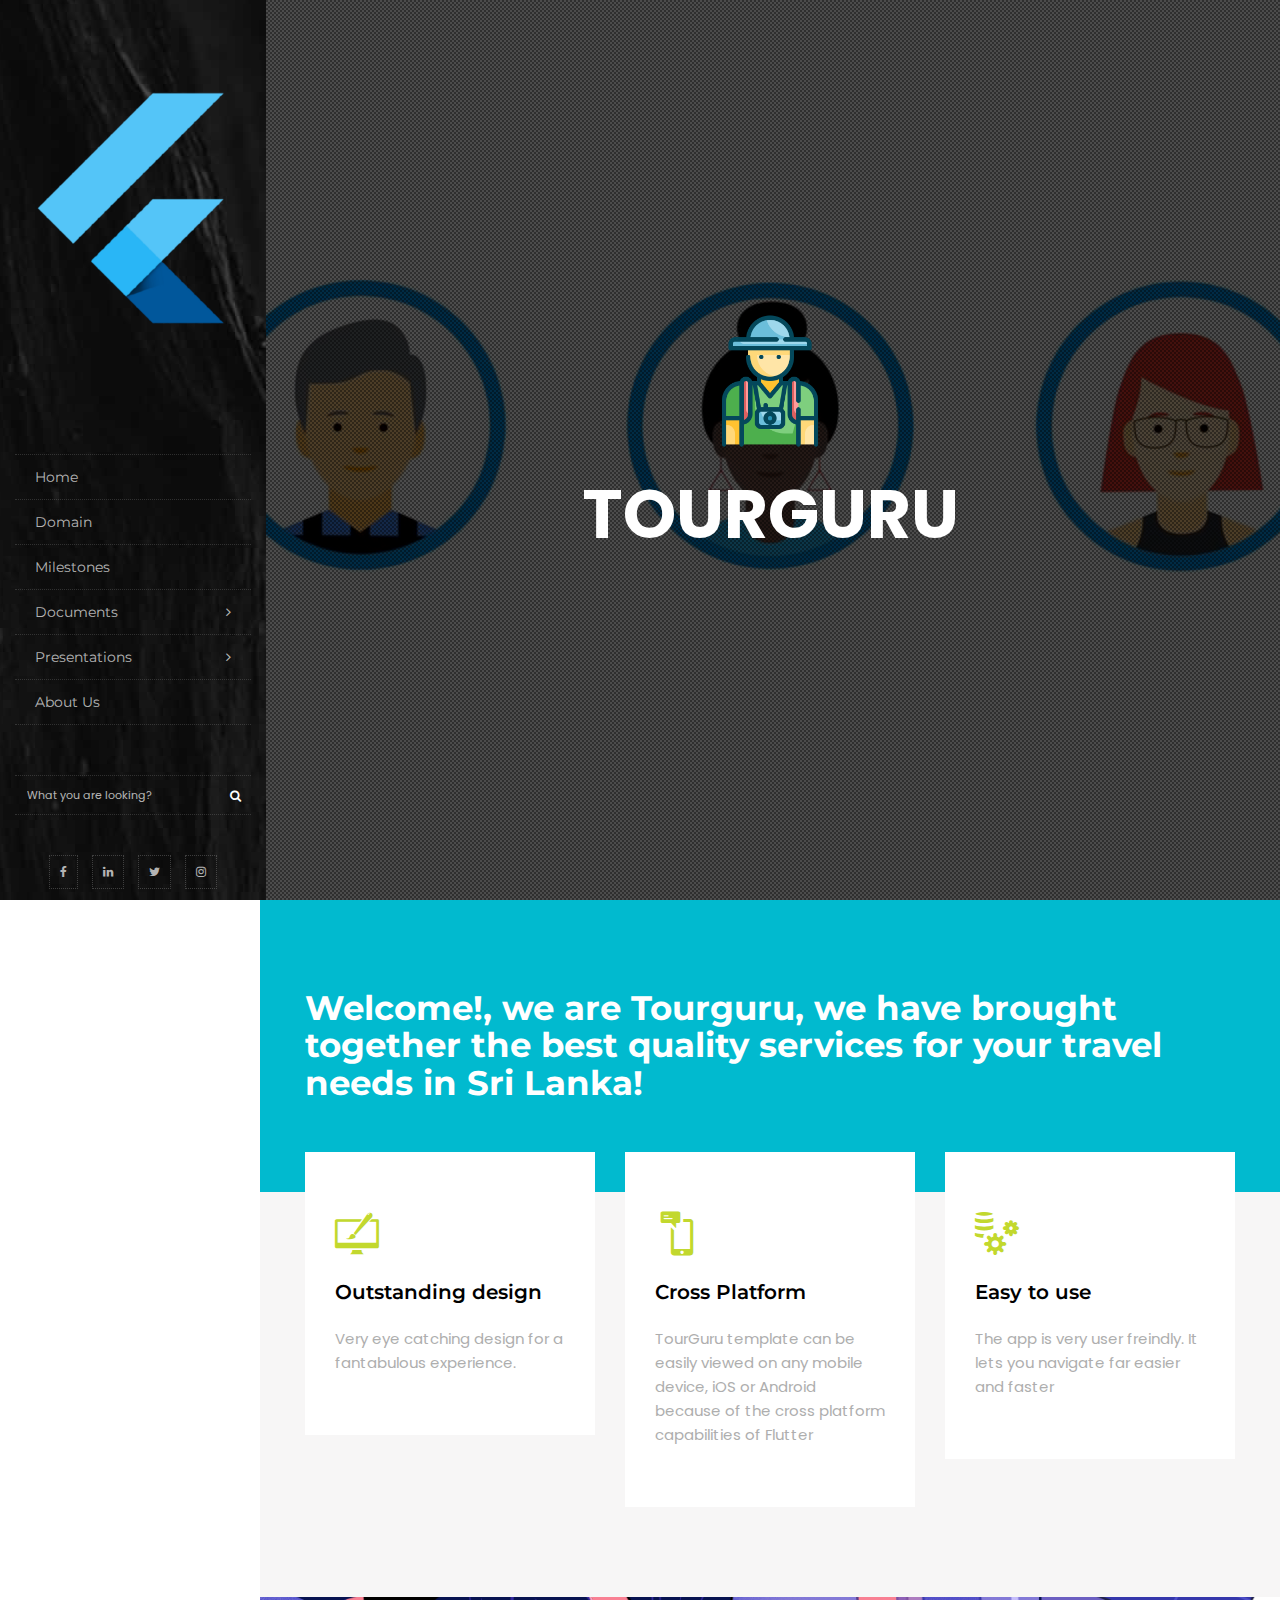
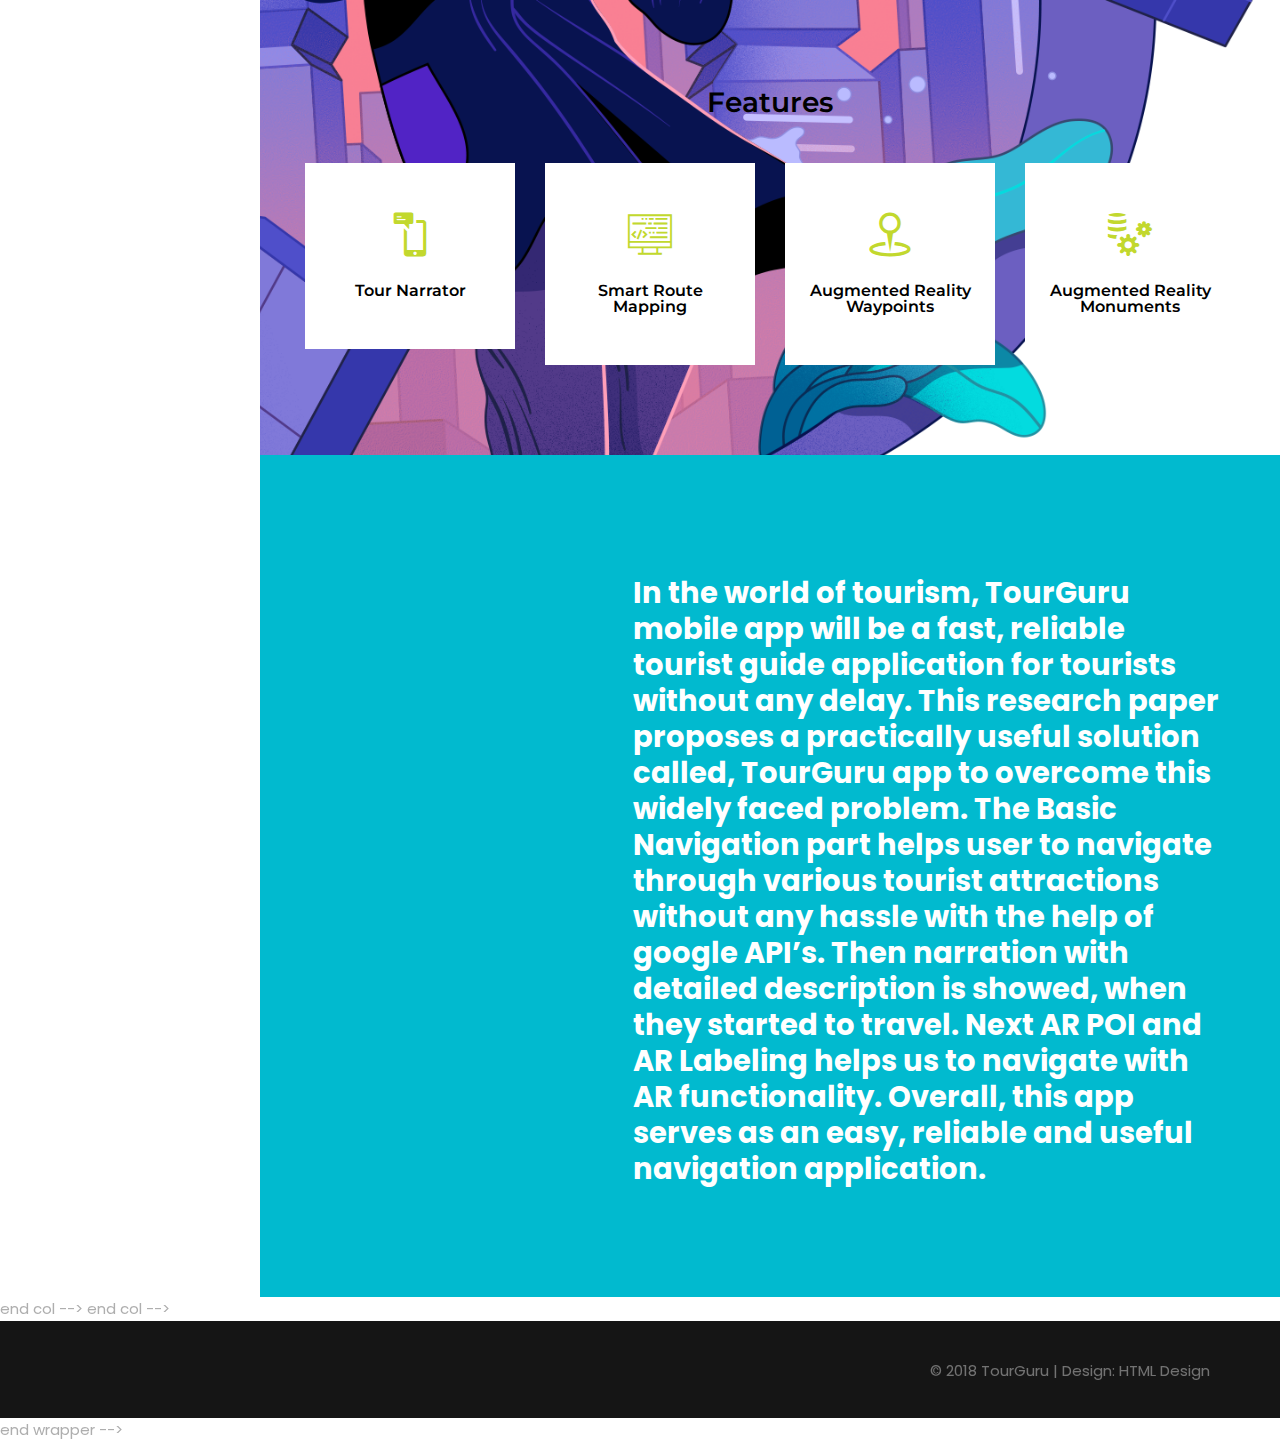
<file: index.html>
<!doctype html>
<!--[if IE 9]> <html class="no-js ie9 fixed-layout" lang="en"> <![endif]-->
<!--[if gt IE 9]><!--> <html class="no-js " lang="en"> <!--<![endif]-->
<head>

    <!-- Basic -->
    <meta charset="utf-8">
    <meta http-equiv="X-UA-Compatible" content="IE=edge">
    
    <!-- Mobile Meta -->
    <meta name="viewport" content="width=device-width, minimum-scale=1.0, maximum-scale=1.0, user-scalable=no">
    
    <!-- Site Meta -->
    <title>TourGuru</title>
    <meta name="keywords" content="">
    <meta name="description" content="">
    <meta name="author" content="">
    
    <!-- Site Icons -->
    <link rel="shortcut icon" href="images/favicon.ico" type="image/x-icon" />
    <link rel="apple-touch-icon" href="images/apple-touch-icon.png">

	<!-- Google Fonts -->
    <link href="https://fonts.googleapis.com/css?family=Poppins:300,400,500,600,700" rel="stylesheet"> 
    <link href="https://fonts.googleapis.com/css?family=Montserrat:300,400,500,600,700" rel="stylesheet"> 

	<!-- Custom & Default Styles -->
	<link rel="stylesheet" href="css/bootstrap.min.css">
    <link rel="stylesheet" href="css/font-awesome.min.css">
    <link rel="stylesheet" href="css/carousel.css">
    <link rel="stylesheet" href="style.css">

	<!--[if lt IE 9]>
		<script src="js/vendor/html5shiv.min.js"></script>
		<script src="js/vendor/respond.min.js"></script>
	<![endif]-->

</head>
<body class="left-menu">  
    
    <div class="menu-wrapper">
        <div class="mobile-menu">
            <nav class="navbar navbar-inverse">
                <div class="container-fluid">
                    <div class="navbar-header">
                        <button type="button" class="navbar-toggle collapsed" data-toggle="collapse" data-target="#navbar" aria-expanded="false" aria-controls="navbar">
                            <span class="sr-only">Toggle navigation</span>
                            <span class="icon-bar"></span>
                            <span class="icon-bar"></span>
                            <span class="icon-bar"></span>
                        </button>
                        <a class="navbar-brand" href="index.html"><img src="images/logo-normal.png" alt=""></a>
                    </div>
                    <div id="navbar" class="navbar-collapse collapse">
                        <ul class="nav navbar-nav">
                            <li class="dropdown">
                                <a href="index.html" >Home </a>
                               <!--  <ul class="dropdown-menu">
                                    <li><a href="#">Menu Example 01</a></li>
                                    <li><a href="#">Menu Example 02</a></li>
                                    <li><a href="#">Menu Example 03</a></li>
                                    <li><a href="#">Menu Example 04</a></li>
                                    <li><a href="#">Menu Example 05</a></li>
                                    <li><a href="#">Menu Example 06</a></li>
                                </ul> -->
                            </li>
                            <li class="dropdown">
                                <a href="domain.html">Domain </a>
                               <!--  <ul class="dropdown-menu">
                                    <li><a href="#">Menu Example 01</a></li>
                                    <li><a href="#">Menu Example 02</a></li>
                                    <li><a href="#">Menu Example 03</a></li>
                                    <li><a href="#">Menu Example 04</a></li>
                                    <li><a href="#">Menu Example 05</a></li>
                                    <li><a href="#">Menu Example 06</a></li>
                                </ul> -->
                            </li>
                            <li>
                                <a href="milestones.html">Milestones</a>
                                <!-- <ul class="dropdown-menu">
                                    <li><a href="#">Menu Example 01</a></li>
                                    <li><a href="#">Menu Example 02</a></li>
                                    <li><a href="#">Menu Example 03</a></li>
                                    <li><a href="#">Menu Example 04</a></li>
                                    <li><a href="#">Menu Example 05</a></li>
                                    <li><a href="#">Menu Example 06</a></li>
                                </ul> -->
                            </li>
                            <li>
                                <a href="Documents.html">Documents</a>
                                <!-- <ul class="dropdown-menu">
                                    <li><a href="#">Menu Example 01</a></li>
                                    <li><a href="#">Menu Example 02</a></li>
                                    <li><a href="#">Menu Example 03</a></li>
                                    <li><a href="#">Menu Example 04</a></li>
                                    <li><a href="#">Menu Example 05</a></li>
                                    <li><a href="#">Menu Example 06</a></li>
                                </ul> -->
                            </li>
                            <li>
                                <a href="presentations.html" >Presentations </a>
                                <!-- <ul class="dropdown-menu">
                                    <li><a href="#">Menu Example 01</a></li>
                                    <li><a href="#">Menu Example 02</a></li>
                                    <li><a href="#">Menu Example 03</a></li>
                                    <li><a href="#">Menu Example 04</a></li>
                                    <li><a href="#">Menu Example 05</a></li>
                                    <li><a href="#">Menu Example 06</a></li>
                                </ul>
                            </li> -->
                            <li><a href="aboutUs.html">About Us</a></li>
                        </ul>
                        <ul class="nav navbar-nav navbar-right">
                            <li><a href="https://html.design">Download <i class="fa fa-shopping-bag"></i></a></li>
                        </ul>
                    </div><!--/.nav-collapse -->
                </div><!--/.container-fluid -->
            </nav>
        </div><!-- end mobile-menu -->

        <header class="vertical-header">
            <div class="vertical-header-wrapper">
                <nav class="nav-menu">
                    <div class="logo">
                        <a href="index.html"><img src="images/biglogo2.png" alt=""></a>
                    </div><!-- end logo -->

                    <div class="margin-block"></div>

                    <ul class="primary-menu">
                            <li class="child-menu"><a href="index.html">Home</i></a>
                                <!-- <div class="sub-menu-wrapper">
                                    <ul class="sub-menu center-content">
                                        <li><a href="#">Menu Example 01</a></li>
                                        <li><a href="#">Menu Example 02</a></li>
                                        <li><a href="#">Menu Example 03</a></li>
                                        <li><a href="#">Menu Example 04</a></li>
                                        <li><a href="#">Menu Example 05</a></li>
                                        <li><a href="#">Menu Example 06</a></li>
                                    </ul>
                                </div> -->
                            </li>
                        <li class="child-menu"><a href="domain.html">Domain </a>
                            <!-- <div class="sub-menu-wrapper">
                                <ul class="sub-menu center-content">
                                    <li><a href="#">Menu Example 01</a></li>
                                    <li><a href="#">Menu Example 02</a></li>
                                    <li><a href="#">Menu Example 03</a></li>
                                    <li><a href="#">Menu Example 04</a></li>
                                    <li><a href="#">Menu Example 05</a></li>
                                    <li><a href="#">Menu Example 06</a></li>
                                </ul>
                            </div> -->
                        </li>
                        <li class="child-menu"><a href="milestones.html">Milestones </a>
                            
                        </li>
                        <li class="child-menu"><a href="Documents.html">Documents <i class="fa fa-angle-right"></i></a>
                            <div class="sub-menu-wrapper">
                                <ul class="sub-menu center-content">
                                    <li><a href="https://drive.google.com/open?id=1md8tMOq-GE7bwAAiN6E2GYkX3frDw5pW" target="_blank">Project Proposal Report</a></li>
                                    <li><a href="https://drive.google.com/open?id=17wvziNLzB_5rFZbkWqTXAjxUb-791UCg" target="_blank">Group SRS</a></li>
                                    <li><a href="https://drive.google.com/open?id=1Bw57v_PN5QksnbHegwIxCVdVvM5K5E_y" target="_blank">IT16160262 SRS</a></li>
                                    <li><a href="https://drive.google.com/open?id=1gIBWQaQ1AgM4VE9szCChxfitQ8ILm2qi" target="_blank">IT16003538 SRS</a></li>
                                    <li><a href="https://drive.google.com/open?id=1W_7MIjraiyosU6XLEyNkCpU--PeMkrsf" target="_blank">IT16117488 SRS</a></li>
                                    <li><a href="https://drive.google.com/open?id=1NNe1FO4Iekzf4wzJ4FgU6GVTSC5he0QJ" target="_blank">IT16024250 SRS</a></li>
                                    <li><a href="https://drive.google.com/open?id=1Z0quy4mL2OWdIgDVhNEOw_d8VaeC7nUz" target="_blank">Group Thesis </a></li>
                                    <li> <a href="https://drive.google.com/open?id=15tv4JfuhjFpVgCOB2S911V__ZzR7kRmE" target="_blank">IT16160262 Thesis</a></li>
                                    <li> <a href="https://drive.google.com/open?id=1e8XVmJYIZLdBKnSRBqG2qtPMFwJvrYzO" target="_blank">IT16003538 Thesis</a></li>
                                    <li> <a href="https://drive.google.com/open?id=1f420xhAuQmfwfolM08_m4d59_0L1AfSt" target="_blank">IT16117488 Thesis</a></li>
                                    <li> <a href="https://drive.google.com/open?id=1jQ3rpxV0OOSWVUcTBO4GcvrRkjdkS_zZ" target="_blank">IT16024250 Thesis</a></li>
                                    <li> <a href="https://drive.google.com/open?id=1uj8ubmIVx9WDKVyevm_lQaiLGpo0Ofe0" target="_blank">Research Paper</a></li>
                                    <li> <a href="https://drive.google.com/open?id=1-pwLR7v6aN4641777sN73q67RwW-6Hrw" target="_blank">Research Poster</a></li>
                                </ul>
                            </div>
                        </li>
                        <li class="child-menu"><a href="presentations.html">Presentations <i class="fa fa-angle-right"></i></a>
                            <div class="sub-menu-wrapper">
                                <ul class="sub-menu center-content">
                                    
                                    <li> <a href="https://drive.google.com/open?id=1HipfZttG-Nk7LRptT-gMs0rmcZmPyRHY" target="_blank">Proposal Presentation</a></li>
                                    <li> <a href="https://drive.google.com/open?id=19PXLtO2QJlPHv9Il2m_wP98Y7VkdAF-c" target="_blank">Progress Presentation-1</a></li>
                                    <li> <a href="https://drive.google.com/open?id=1myfUTY5iEYlZizAPHyav5bWMwzihYQjU" target="_blank">Progress Presentation-2</a></li>
									<!-- Due in future-->
                                    <li> <a href="https://drive.google.com/open?id=10cKWlYeYll6DCz9zwXaZutQOOjqp7tqY" alt="Final Presenatation" target="_blank" >Final Presentation </a></li>
                                    
                                    
                                </ul>
                            </div>
                        </li>
                        <li><a href="aboutUs.html">About Us</a></li>
                        <!-- <li><a href="https://html.design">Download <i class="fa fa-shopping-bag"></i></a></li> -->
                    </ul>
                    
                    <div class="margin-block"></div>

                    <div class="menu-search">
                        <form>
                            <div class="form-group">
                                <input type="text" class="form-control" placeholder="What you are looking?">
                                <button class="btn btn-primary"><i class="fa fa-search"></i></button>
                            </div>
                        </form>
                    </div><!-- end menu-search -->

                    <div class="margin-block"></div>

                    <div class="menu-social">
                        <ul class="list-inline text-center">
                            <li><a href="#"><i class="fa fa-facebook"></i></a></li>
                            <li><a href="#"><i class="fa fa-linkedin"></i></a></li>
                            <li><a href="#"><i class="fa fa-twitter"></i></a></li>
                            <li><a href="#"><i class="fa fa-instagram"></i></a></li>
                        </ul>
                    </div><!-- end menu -->
                </nav><!-- end nav-menu -->
            </div><!-- end vertical-header-wrapper -->
        </header><!-- end header -->
    </div><!-- end menu-wrapper -->

    <div id="wrapper">

        <div id="home" class="video-section js-height-full">
            <div class="overlay"></div>
            <div class="home-text-wrapper relative container">
                <div class="home-message">
                    <img src="images/tourist.png" alt="" style="width:140px;height:140px;">
                    <p>TOURGURU</p>
                    <!-- <div class="btn-wrapper">
                        <div class="text-center">
                            <a href="#" class="btn btn-primary">Read More</a> &nbsp;<a href="#" class="btn btn-default">Buy Now</a>
                        </div>
                    </div>end row -->
                </div>
            </div>
        </div>

        <div class="section bgcolor noover">
            <div class="container">
                <div class="row">
                    <div class="col-md-12">
                        <div class="tagline-message">
                            <h3>Welcome!, we are Tourguru, we have brought together the best quality services for your travel needs in Sri Lanka!</h3>
                        </div>
                    </div><!-- end col -->
                </div><!-- end row -->
            </div><!-- end container -->
        </div><!-- end section -->

        <section class="section lb nopadtop noover">
            <div class="container">
                <div class="row">
                    <div class="col-lg-4 col-md-12">
                        <div class="service-box m30">
                            <i class="flaticon-monitor"></i>
                            <h3>Outstanding design</h3>
                            <p>Very eye catching design for a fantabulous experience.</p>
                        </div>
                    </div><!-- end col -->

                    <div class="col-lg-4 col-md-12">
                        <div class="service-box m30">
                            <i class="flaticon-technology"></i>
                            <h3>Cross Platform</h3>
                            <p>TourGuru template can be easily viewed on any mobile device, iOS or Android because of the cross platform capabilities of Flutter</p>
                        </div>
                    </div><!-- end col -->

                    <div class="col-lg-4 col-md-12">
                        <div class="service-box m30">
                            <i class="flaticon-gears"></i>
                            <h3>Easy to use</h3>
                            <p>The app is very user freindly. It lets you navigate far easier and faster</p>
                        </div>
                    </div><!-- end col -->
                </div><!-- end row -->
            </div><!-- end container -->
        </section><!-- end section -->

        
       
        

        <section class="section parallax" data-stellar-background-ratio="0.6" style="background-image:url('images/orig.png');">
            <div class="container">
                <div class="section-title light-color text-center">
                    <h3 style="color: black">Features</h3>
                    <!-- <p>Maecenas sit amet tristique turpis. Quisque porttitor eros quis leo pulvinar, at hendrerit sapien iaculis. Donec consectetur accumsan arcu, sit amet fringilla ex ultricies.</p> -->
                </div><!-- end title -->

                <div class="row">
                    <div class="col-lg-3 col-md-6">
                        <div class="process-box">
                            <div class="process-front text-center">
                                <i class="flaticon-technology"></i>
                                <h3>Tour Narrator</h3>
                            </div><!-- end front -->

                            <div class="process-end text-center">
                                <h3>Description</h3>
                                <p>As you embark on your tour, a narration will be played detailing places of interest.</p>
                            </div><!-- end end -->
                        </div><!-- end process -->
                    </div><!-- end col -->

                    <div class="col-lg-3 col-md-6">
                        <div class="process-box">
                            <div class="process-front text-center">
                                <i class="flaticon-computer"></i>
                                <h3>Smart Route Mapping</h3>
                            </div><!-- end front -->

                            <div class="process-end text-center">
                                <h3>Description</h3>
                                <p>Will give you the best route to travel on tailored for your travel plans.</p>
                            </div><!-- end end -->
                        </div><!-- end process -->
                    </div><!-- end col -->

                    <div class="col-lg-3 col-md-6">
                        <div class="process-box">
                            <div class="process-front text-center">
                                <i class="flaticon-point-mark-on-a-circle"></i>
                                <h3>Augmented Reality Waypoints</h3>
                            </div><!-- end front -->

                            <div class="process-end text-center">
                                <h3>Description</h3>
                                <p>Offers an AR view of waypoint markers at POIs for better perception.</p>
                            </div><!-- end end -->
                        </div><!-- end process -->
                    </div><!-- end col -->

                    <div class="col-lg-3 col-md-6">
                        <div class="process-box">
                            <div class="process-front text-center">
                                <i class="flaticon-gears"></i>
                                <h3>Augmented Reality Monuments</h3>
                            </div><!-- end front -->

                            <div class="process-end text-center">
                                <h3>Description</h3>
                                <p>Offers the capability to see 3D models of famous monuments from the comfort of your hotel.</p>
                            </div><!-- end end -->
                        </div><!-- end process -->
                    </div><!-- end col -->
                </div><!-- end row -->
            </div><!-- end container -->
        </section>

        <!-- <section class="section lb">
            <div class="container">
                <div class="section-title text-center">
                    <h3>Latest News</h3>
                    <p>Maecenas sit amet tristique turpis. Quisque porttitor eros quis leo pulvinar, at hendrerit sapien iaculis. Donec consectetur accumsan arcu.</p>
                </div>

                <div class="row text-center">
                    <div class="col-lg-4 col-md-12">
                        <div class="blog-box">
                            <div class="post-media">
                                <a href="#"><img src="images/upload/blog_01.jpg" alt="" class="img-responsive"></a>
                            </div>

                            <div class="blog-desc">
                                <h4><a href="#">The most suitable web design</a></h4>
                                <p>Praesent at suscipit ligula. Suspendisse pre neque, quis suscipit enim. sed maximus, mia auctor.</p>
                            </div>

                            <div class="post-meta">
                                <ul class="list-inline">
                                    <li><a href="#">21 March 2017</a></li>
                                    <li><a href="#">by HTML Design</a></li>
                                    <li><a href="#">14 Share</a></li>
                                </ul>
                            </div>
                        </div>
                    </div>

                    <div class="col-lg-4 col-md-12">
                        <div class="blog-box">
                            <div class="post-media">
                                <a href="#"><img src="images/upload/blog_02.jpg" alt="" class="img-responsive"></a>
                            </div>

                            <div class="blog-desc">
                                <h4><a href="#">The most suitable web design</a></h4>
                                <p>Sed suscipit neque in erat posuere tristique aliquam porta vestibulum. Cras placerat tincidunt. </p>
                            </div>

                            <div class="post-meta">
                                <ul class="list-inline">
                                    <li><a href="#">20 March 2017</a></li>
                                    <li><a href="#">by HTML Design</a></li>
                                    <li><a href="#">11 Share</a></li>
                                </ul>
                            </div>
                        </div>
                    </div>

                    <div class="col-lg-4 col-md-12">
                        <div class="blog-box">
                            <div class="post-media">
                                <a href="#"><img src="images/upload/blog_03.jpg" alt="" class="img-responsive"></a>
                            </div>

                            <div class="blog-desc">
                                <h4><a href="#">Design for all mobile devices</a></h4>
                                <p>Suspendisse scelerisque ex ac mattis molestie vel enim ut massa placerat faucibus sed ut dui vivamus. </p>
                            </div>>

                            <div class="post-meta">
                                <ul class="list-inline">
                                    <li><a href="#">19 March 2017</a></li>
                                    <li><a href="#">by HTML Design</a></li>
                                    <li><a href="#">44 Share</a></li>
                                </ul>
                            </div>
                        </div>
                    </div>
                </div>
            </div>
        </section>     -->

        <section class="section bgcolor">
            <div class="container">
                <a href="#">
                <div class="row callout">
                    <div class="col-md-4 text-center">
                        <!-- <h3><sup>$</sup>49.99</h3> -->
                        <!-- <h4>Start your awesome project today!</h4> -->
                    </div><!-- end col -->

                    <div class="col-md-8">
                        <p class="lead">In the world of tourism, TourGuru mobile app will be a fast, reliable tourist guide application for tourists without any delay. This research paper proposes a practically useful solution called, TourGuru app to overcome this widely faced problem. The Basic Navigation part helps user to navigate through various tourist attractions without any hassle with the help of google API’s. Then narration with detailed description is showed, when they started to travel. Next AR POI and AR Labeling helps us to navigate with AR functionality. Overall, this app serves as an easy, reliable and useful navigation application.</p>
                    </div>
                </div><!-- end row -->
                </a>
            </div><!-- end container -->  
        </section>

        <!-- <footer class="section footer">
            <div class="container">
                <div class="row">
                    <div class="col-lg-6 col-md-12">
                        <div class="widget clearfix">
                            <div class="newsletter-widget">
                                <p>You can opt out of our newsletters at any time.<br> See our <a href="#">privacy policy</a>.</p>
                                <form class="form-inline" role="search">
                                    <div class="form-1">
                                        <input type="text" class="form-control" placeholder="Enter email here..">
                                        <button type="submit" class="btn btn-primary"><i class="fa fa-paper-plane-o"></i></button>
                                    </div>
                                </form>
                            </div><!-- end newsletter -->
                        </div><!-- end widget -->
                    </div>end col -->

                    <!-- <div class="col-lg-2 col-md-4">
                            <div class="widget clearfix">
                                <div class="list-widget">   
                                    <ul>
                                        <li><a href="index.html">Home </a></li>
                                        <li><a href="domain.html">Domain </a></li>
                                        <li><a href="milestones.html">Milestones /a></li>
                                        <li><a href="page-team.html">Our Team</a></li>
                                        <li><a href="presentations.html">Presentations </a></li>
                                        <li><a href="aboutUs.html">About Us</a></li>
                                    </ul>
                                </div><!-- end list-widget -->
                            </div><!-- end widget -->
                        </div>end col -->

                    
                <!-- </div><!-- end row -->
            </div><!-- end container -->
        </footer><!-- end footer -->

        <div class="section copyrights">
            <div class="container">
                <div class="row">
                    <div class="col-lg-3 col-md-3">
                        <!-- <div class="cop-logo">
                            <img src="images/logo-normal.png" alt="">
                        </div> -->
                    </div>
                    <div class="col-lg-9 col-md-9 text-right">
                        <div class="cop-links">
                            <ul class="list-inline">
                                <li>&copy; 2018 TourGuru | Design: <a href="https://html.design">HTML Design</a></li>
                            </ul>
                        </div>
                    </div>
                </div>
            </div>
        </div>
    </div>end wrapper -->

    <!-- jQuery Files -->
    <script src="js/jquery.min.js"></script>
    <script src="js/bootstrap.min.js"></script>
    <script src="js/carousel.js"></script>
    <script src="js/parallax.js"></script>
    <script src="js/rotate.js"></script>
    <script src="js/custom.js"></script>
    <script src="js/masonry.js"></script>
    <script src="js/masonry-4-col.js"></script>
    <!-- VIDEO BG PLUGINS -->
    <script src="videos/libs/swfobject.js"></script> 
    <script src="videos/libs/modernizr.video.js"></script> 
    <script src="videos/libs/video_background.js"></script> 
    <script>
        jQuery(document).ready(function($) {
            var Video_back = new video_background($("#home"), { 
                "position": "absolute", //Follow page scroll
                "z-index": "-1",        //Behind everything
                "loop": true,           //Loop when it reaches the end
                "autoplay": true,       //Autoplay at start
                "muted": true,          //Muted at start
                "mp4":"videos/Introducing Flutter.mp4" ,     //Path to video mp4 format
                "video_ratio": 1.7778,              // width/height -> If none provided sizing of the video is set to adjust
                "fallback_image": "images/dummy.png",   //Fallback image path
                "priority": "html5"             //Priority for html5 (if set to flash and tested locally will give a flash security error)
            });
        });
    </script>

</body>
</html>
</file>
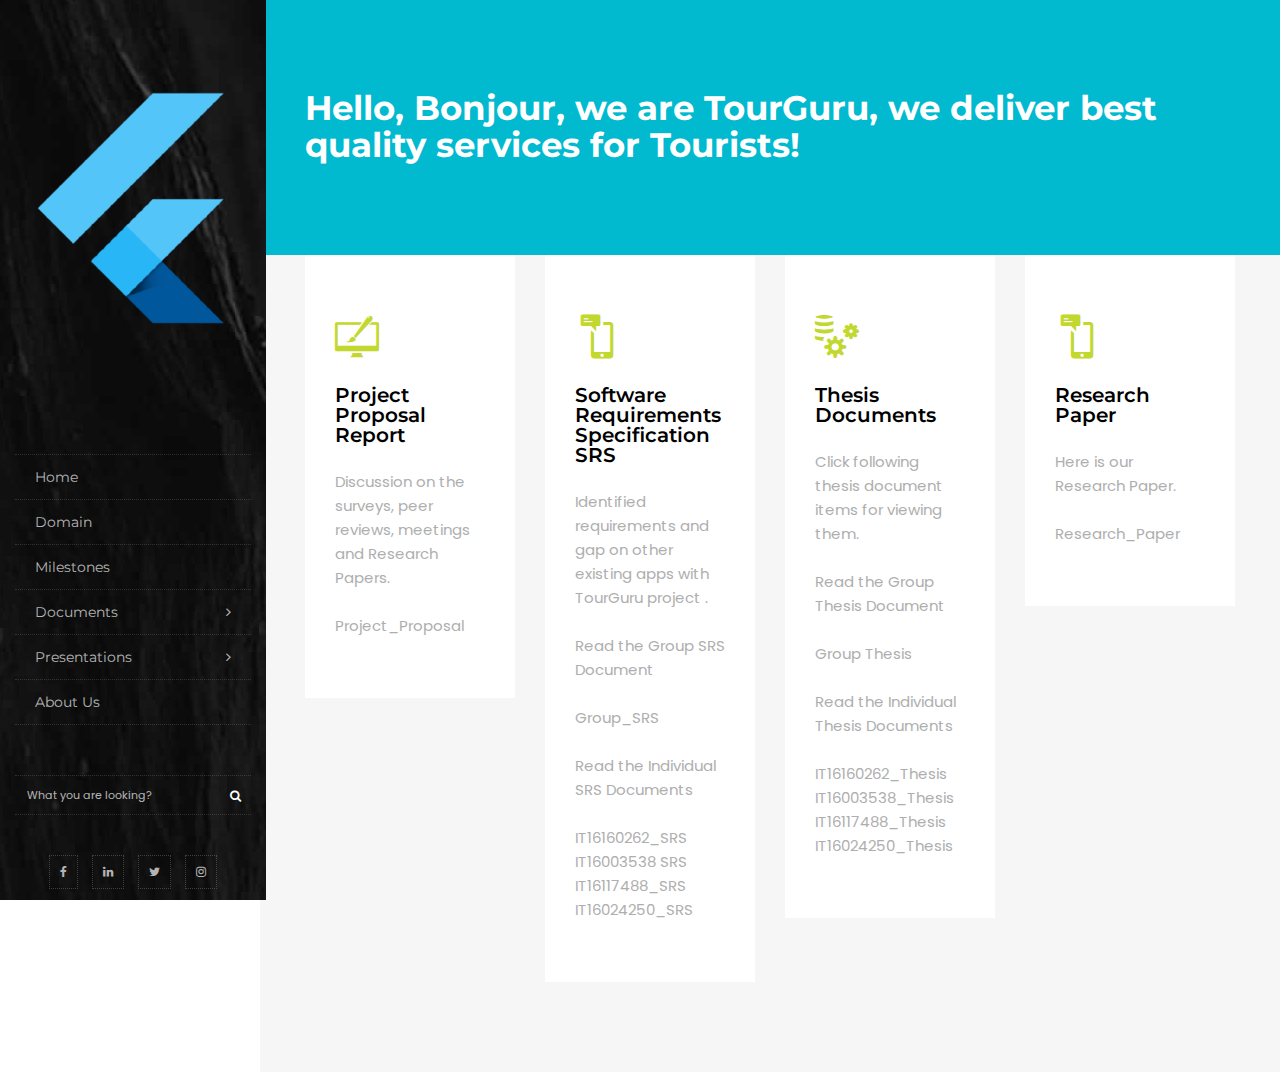
<file: Documents.html>
<!doctype html>
<!--[if IE 9]> <html class="no-js ie9 fixed-layout" lang="en"> <![endif]-->
<!--[if gt IE 9]><!--> <html class="no-js " lang="en"> <!--<![endif]-->
<head>

    <!-- Basic -->
    <meta charset="utf-8">
    <meta http-equiv="X-UA-Compatible" content="IE=edge">
    
    <!-- Mobile Meta -->
    <meta name="viewport" content="width=device-width, minimum-scale=1.0, maximum-scale=1.0, user-scalable=no">
    
    <!-- Site Meta -->
    <title>TourGuru</title>
    <meta name="keywords" content="">
    <meta name="description" content="">
    <meta name="author" content="">
    
    <!-- Site Icons -->
    <link rel="shortcut icon" href="images/favicon.ico" type="image/x-icon" />
    <link rel="apple-touch-icon" href="images/apple-touch-icon.png">

	<!-- Google Fonts -->
    <link href="https://fonts.googleapis.com/css?family=Poppins:300,400,500,600,700" rel="stylesheet"> 
    <link href="https://fonts.googleapis.com/css?family=Montserrat:300,400,500,600,700" rel="stylesheet"> 

	<!-- Custom & Default Styles -->
	<link rel="stylesheet" href="css/bootstrap.min.css">
    <link rel="stylesheet" href="css/font-awesome.min.css">
    <link rel="stylesheet" href="css/carousel.css">
    <link rel="stylesheet" href="style.css">

	<!--[if lt IE 9]>
		<script src="js/vendor/html5shiv.min.js"></script>
		<script src="js/vendor/respond.min.js"></script>
	<![endif]-->

</head>
<body class="left-menu">  
    
    <div class="menu-wrapper">
        <div class="mobile-menu">
            <nav class="navbar navbar-inverse">
                <div class="container-fluid">
                    <div class="navbar-header">
                        <button type="button" class="navbar-toggle collapsed" data-toggle="collapse" data-target="#navbar" aria-expanded="false" aria-controls="navbar">
                            <span class="sr-only">Toggle navigation</span>
                            <span class="icon-bar"></span>
                            <span class="icon-bar"></span>
                            <span class="icon-bar"></span>
                        </button>
                        <a class="navbar-brand" href="index.html"><img src="images/logo-normal.png" alt=""></a>
                    </div>
                    <div id="navbar" class="navbar-collapse collapse">
                        <ul class="nav navbar-nav">
                            <li class="dropdown">
                                <a href="index.html" >Home </a>
                               <!--  <ul class="dropdown-menu">
                                    <li><a href="#">Menu Example 01</a></li>
                                    <li><a href="#">Menu Example 02</a></li>
                                    <li><a href="#">Menu Example 03</a></li>
                                    <li><a href="#">Menu Example 04</a></li>
                                    <li><a href="#">Menu Example 05</a></li>
                                    <li><a href="#">Menu Example 06</a></li>
                                </ul> -->
                            </li>
                            <li class="dropdown">
                                <a href="domain.html">Domain </a>
                               <!--  <ul class="dropdown-menu">
                                    <li><a href="#">Menu Example 01</a></li>
                                    <li><a href="#">Menu Example 02</a></li>
                                    <li><a href="#">Menu Example 03</a></li>
                                    <li><a href="#">Menu Example 04</a></li>
                                    <li><a href="#">Menu Example 05</a></li>
                                    <li><a href="#">Menu Example 06</a></li>
                                </ul> -->
                            </li>
                            <li>
                                <a href="milestones.html">Milestones</a>
                                <!-- <ul class="dropdown-menu">
                                    <li><a href="#">Menu Example 01</a></li>
                                    <li><a href="#">Menu Example 02</a></li>
                                    <li><a href="#">Menu Example 03</a></li>
                                    <li><a href="#">Menu Example 04</a></li>
                                    <li><a href="#">Menu Example 05</a></li>
                                    <li><a href="#">Menu Example 06</a></li>
                                </ul> -->
                            </li>
                            <li>
                                <a href="Documents.html">Documents</a>
                                <!-- <ul class="dropdown-menu">
                                    <li><a href="#">Menu Example 01</a></li>
                                    <li><a href="#">Menu Example 02</a></li>
                                    <li><a href="#">Menu Example 03</a></li>
                                    <li><a href="#">Menu Example 04</a></li>
                                    <li><a href="#">Menu Example 05</a></li>
                                    <li><a href="#">Menu Example 06</a></li>
                                </ul> -->
                            </li>
                            <li>
                                <a href="presentations.html" >Presentations </a>
                                <!-- <ul class="dropdown-menu">
                                    <li><a href="#">Menu Example 01</a></li>
                                    <li><a href="#">Menu Example 02</a></li>
                                    <li><a href="#">Menu Example 03</a></li>
                                    <li><a href="#">Menu Example 04</a></li>
                                    <li><a href="#">Menu Example 05</a></li>
                                    <li><a href="#">Menu Example 06</a></li>
                                </ul>
                            </li> -->
                            <li><a href="aboutUs.html">About Us</a></li>
                        </ul>
                        <ul class="nav navbar-nav navbar-right">
                            <li><a href="https://html.design">Download <i class="fa fa-shopping-bag"></i></a></li>
                        </ul>
                    </div><!--/.nav-collapse -->
                </div><!--/.container-fluid -->
            </nav>
        </div><!-- end mobile-menu -->


        <header class="vertical-header">
            <div class="vertical-header-wrapper">
                <nav class="nav-menu">
                    <div class="logo">
                        <a href="index.html"><img src="images/biglogo2.png" alt=""></a>
                    </div><!-- end logo -->

                    <div class="margin-block"></div>

                    <ul class="primary-menu">
                            <li class="child-menu"><a href="index.html">Home</i></a>
                                <!-- <div class="sub-menu-wrapper">
                                    <ul class="sub-menu center-content">
                                        <li><a href="#">Menu Example 01</a></li>
                                        <li><a href="#">Menu Example 02</a></li>
                                        <li><a href="#">Menu Example 03</a></li>
                                        <li><a href="#">Menu Example 04</a></li>
                                        <li><a href="#">Menu Example 05</a></li>
                                        <li><a href="#">Menu Example 06</a></li>
                                    </ul>
                                </div> -->
                            </li>
                        <li class="child-menu"><a href="domain.html">Domain </a>
                            <!-- <div class="sub-menu-wrapper">
                                <ul class="sub-menu center-content">
                                    <li><a href="#">Menu Example 01</a></li>
                                    <li><a href="#">Menu Example 02</a></li>
                                    <li><a href="#">Menu Example 03</a></li>
                                    <li><a href="#">Menu Example 04</a></li>
                                    <li><a href="#">Menu Example 05</a></li>
                                    <li><a href="#">Menu Example 06</a></li>
                                </ul>
                            </div> -->
                        </li>
                        <li class="child-menu"><a href="milestones.html">Milestones </a>
                            
                        </li>
                        <li class="child-menu"><a href="Documents.html">Documents <i class="fa fa-angle-right"></i></a>
                            <div class="sub-menu-wrapper">
                                <ul class="sub-menu center-content">
                                    <li><a href="https://drive.google.com/open?id=1md8tMOq-GE7bwAAiN6E2GYkX3frDw5pW" target="_blank">Project Proposal Report</a></li>
                                    <li><a href="https://drive.google.com/open?id=17wvziNLzB_5rFZbkWqTXAjxUb-791UCg" target="_blank">Group SRS</a></li>
                                    <li><a href="https://drive.google.com/open?id=1Bw57v_PN5QksnbHegwIxCVdVvM5K5E_y" target="_blank">IT16160262 SRS</a></li>
                                    <li><a href="https://drive.google.com/open?id=1gIBWQaQ1AgM4VE9szCChxfitQ8ILm2qi" target="_blank">IT16003538 SRS</a></li>
                                    <li><a href="https://drive.google.com/open?id=1W_7MIjraiyosU6XLEyNkCpU--PeMkrsf" target="_blank">IT16117488 SRS</a></li>
                                    <li><a href="https://drive.google.com/open?id=1NNe1FO4Iekzf4wzJ4FgU6GVTSC5he0QJ" target="_blank">IT16024250 SRS</a></li>
                                    <li><a href="https://drive.google.com/open?id=1Z0quy4mL2OWdIgDVhNEOw_d8VaeC7nUz" target="_blank">Group Thesis </a></li>
                                    <li> <a href="https://drive.google.com/open?id=15tv4JfuhjFpVgCOB2S911V__ZzR7kRmE" target="_blank">IT16160262 Thesis</a></li>
                                    <li> <a href="https://drive.google.com/open?id=1e8XVmJYIZLdBKnSRBqG2qtPMFwJvrYzO" target="_blank">IT16003538 Thesis</a></li>
                                    <li> <a href="https://drive.google.com/open?id=1f420xhAuQmfwfolM08_m4d59_0L1AfSt" target="_blank">IT16117488 Thesis</a></li>
                                    <li> <a href="https://drive.google.com/open?id=1jQ3rpxV0OOSWVUcTBO4GcvrRkjdkS_zZ" target="_blank">IT16024250 Thesis</a></li>
                                    <li> <a href="https://drive.google.com/open?id=1uj8ubmIVx9WDKVyevm_lQaiLGpo0Ofe0" target="_blank">Research Paper</a></li>
                                    <li> <a href="https://drive.google.com/open?id=1-pwLR7v6aN4641777sN73q67RwW-6Hrw" target="_blank">Research Poster</a></li>
                                </ul>
                            </div>
                        </li>
                        <li class="child-menu"><a href="presentations.html">Presentations <i class="fa fa-angle-right"></i></a>
                            <div class="sub-menu-wrapper">
                                <ul class="sub-menu center-content">
                                    
                                    <li> <a href="https://drive.google.com/open?id=1HipfZttG-Nk7LRptT-gMs0rmcZmPyRHY" target="_blank">Proposal Presentation</a></li>
                                    <li> <a href="https://drive.google.com/open?id=19PXLtO2QJlPHv9Il2m_wP98Y7VkdAF-c" target="_blank">Progress Presentation-1</a></li>
                                    <li> <a href="https://drive.google.com/open?id=1myfUTY5iEYlZizAPHyav5bWMwzihYQjU" target="_blank">Progress Presentation-2</a></li>
									<!-- Due in future-->
                                    <li> <a href="https://drive.google.com/open?id=10cKWlYeYll6DCz9zwXaZutQOOjqp7tqY" alt="Final Presenatation" target="_blank" >Final Presentation </a></li>
                                    
                                    
                                </ul>
                            </div>
                        </li>
                        <li><a href="aboutUs.html">About Us</a></li>
                        <!-- <li><a href="https://html.design">Download <i class="fa fa-shopping-bag"></i></a></li> -->
                    </ul>
                    
                    
                    <div class="margin-block"></div>

                    <div class="menu-search">
                        <form>
                            <div class="form-group">
                                <input type="text" class="form-control" placeholder="What you are looking?">
                                <button class="btn btn-primary"><i class="fa fa-search"></i></button>
                            </div>
                        </form>
                    </div><!-- end menu-search -->

                    <div class="margin-block"></div>

                    <div class="menu-social">
                        <ul class="list-inline text-center">
                            <li><a href="#"><i class="fa fa-facebook"></i></a></li>
                            <li><a href="#"><i class="fa fa-linkedin"></i></a></li>
                            <li><a href="#"><i class="fa fa-twitter"></i></a></li>
                            <li><a href="#"><i class="fa fa-instagram"></i></a></li>
                        </ul>
                    </div><!-- end menu -->
                </nav><!-- end nav-menu -->
            </div><!-- end vertical-header-wrapper -->
        </header><!-- end header -->
    </div><!-- end menu-wrapper -->

    <div id="wrapper">

        <div id="home" class="video-section js-height-full">
            <!-- <div class="overlay"></div> -->
            <!-- <div class="home-text-wrapper relative container">
                <div class="home-message">
                    <img src="images/biglogo.png" alt="">
                    <p>Web Design Agency</p>
                    <div class="btn-wrapper">
                        <div class="text-center">
                            <a href="#" class="btn btn-primary">Read More</a> &nbsp;<a href="#" class="btn btn-default">Buy Now</a>
                        </div>
                    </div>end row
                </div>
            </div> -->
        <!-- </div> -->

        <div class="section bgcolor noover">
            <div class="container">
                <div class="row">
                    <div class="col-md-12">
                        <div class="tagline-message">
                            <h3><mark class="rotate">Hello, Bonjour,</mark> we are TourGuru, we deliver best quality services for Tourists!</h3>
                        </div>
                    </div><!-- end col -->
                </div><!-- end row -->
            </div><!-- end container -->
        </div><!-- end section -->

        <section class="section lb nopadtop noover">
            <div class="container">
                <div class="row">
                    <div class="col-lg-3 col-md-9">
                        <div class="service-box m20">
                            <i class="flaticon-monitor"></i>
                            <h3>Project Proposal Report</h3>
                            <!-- <embed src="documents/tourGuru-19-018-Project_Proposal_Presentation.pdf"width="800px" height="2100px"/> -->
                            <p>Discussion on the surveys, peer reviews, meetings and Research Papers.</p>
                            <br>
                            <a href="https://drive.google.com/open?id=1md8tMOq-GE7bwAAiN6E2GYkX3frDw5pW" target="_blank">Project_Proposal</a>
                        </div>
                    </div><!-- end col -->

                    <div class="col-lg-3 col-md-9">
                        <div class="service-box m20">
                            <i class="flaticon-technology"></i>
                            <h3>Software Requirements Specification SRS</h3>
                            <p>Identified requirements and gap on other existing apps with TourGuru project .</p>
                            <br>
                            <p>Read the Group SRS Document</p>
                            <br>
                            <a href="https://drive.google.com/open?id=17wvziNLzB_5rFZbkWqTXAjxUb-791UCg" target="_blank">Group_SRS</a>
                            <br><br>
                            <p>Read the Individual SRS Documents</p>
                            <br>
                            <a href="https://drive.google.com/open?id=1Bw57v_PN5QksnbHegwIxCVdVvM5K5E_y" target="_blank">IT16160262_SRS</a><br>
                            <a href="https://drive.google.com/open?id=1gIBWQaQ1AgM4VE9szCChxfitQ8ILm2qi" target="_blank">IT16003538 SRS</a><br>
                            <a href="https://drive.google.com/open?id=1W_7MIjraiyosU6XLEyNkCpU--PeMkrsf" target="_blank">IT16117488_SRS</a><br>
                            <a href="https://drive.google.com/open?id=1NNe1FO4Iekzf4wzJ4FgU6GVTSC5he0QJ" target="_blank">IT16024250_SRS</a><br>
                        </div>
                    </div><!-- end col -->

                    <div class="col-lg-3 col-md-9">
                        <div class="service-box m20">
                            <i class="flaticon-gears"></i>
                            <h3>Thesis Documents</h3>
                            <p>Click following thesis document items for viewing them.</p>
                            <br>
                            <p>Read the Group Thesis Document</p>
                            <br>
                            <a href="https://drive.google.com/open?id=1Z0quy4mL2OWdIgDVhNEOw_d8VaeC7nUz" target="_blank">Group Thesis</a>
                            <br><br>
                            <p>Read the Individual Thesis Documents</p>
                            <br>
                            <a href="https://drive.google.com/open?id=15tv4JfuhjFpVgCOB2S911V__ZzR7kRmE" target="_blank">IT16160262_Thesis</a><br>
                            <a href="https://drive.google.com/open?id=1e8XVmJYIZLdBKnSRBqG2qtPMFwJvrYzO" target="_blank">IT16003538_Thesis</a><br>
                            <a href="https://drive.google.com/open?id=1f420xhAuQmfwfolM08_m4d59_0L1AfSt" target="_blank">IT16117488_Thesis</a><br>
                            <a href="https://drive.google.com/open?id=1jQ3rpxV0OOSWVUcTBO4GcvrRkjdkS_zZ" target="_blank">IT16024250_Thesis</a><br>
                        </div>
                    </div>
                    
                    <div class="col-lg-3 col-md-9">
                        <div class="service-box m20">
                            <i class="flaticon-technology"></i>
                            <h3>Research Paper</h3>
                            <p>Here is our Research Paper.</p>
                            <br>
                            <a href="https://drive.google.com/open?id=1uj8ubmIVx9WDKVyevm_lQaiLGpo0Ofe0" target="_blank">Research_Paper</a>
                        </div>
                    </div><!-- end col -->
                </div><!-- end row -->
            </div><!-- end container -->
        </section><!-- end section -->

       
</body>
</html>
</file>
<file: css/carousel.css>
/**
 * Owl Carousel v2.2.1
 * Copyright 2013-2017 David Deutsch
 * Licensed under  ()
 */
.owl-carousel,.owl-carousel .owl-item{-webkit-tap-highlight-color:transparent;position:relative}.owl-carousel{display:none;width:100%;z-index:1}.owl-carousel .owl-stage{position:relative;-ms-touch-action:pan-Y;-moz-backface-visibility:hidden}.owl-carousel .owl-stage:after{content:".";display:block;clear:both;visibility:hidden;line-height:0;height:0}.owl-carousel .owl-stage-outer{position:relative;overflow:hidden;-webkit-transform:translate3d(0,0,0)}.owl-carousel .owl-item,.owl-carousel .owl-wrapper{-webkit-backface-visibility:hidden;-moz-backface-visibility:hidden;-ms-backface-visibility:hidden;-webkit-transform:translate3d(0,0,0);-moz-transform:translate3d(0,0,0);-ms-transform:translate3d(0,0,0)}.owl-carousel .owl-item{min-height:1px;float:left;-webkit-backface-visibility:hidden;-webkit-touch-callout:none}.owl-carousel .owl-item img{display:block;width:100%}.owl-carousel .owl-dots.disabled,.owl-carousel .owl-nav.disabled{display:none}.no-js .owl-carousel,.owl-carousel.owl-loaded{display:block}.owl-carousel .owl-dot,.owl-carousel .owl-nav .owl-next,.owl-carousel .owl-nav .owl-prev{cursor:pointer;cursor:hand;-webkit-user-select:none;-khtml-user-select:none;-moz-user-select:none;-ms-user-select:none;user-select:none}.owl-carousel.owl-loading{opacity:0;display:block}.owl-carousel.owl-hidden{opacity:0}.owl-carousel.owl-refresh .owl-item{visibility:hidden}.owl-carousel.owl-drag .owl-item{-webkit-user-select:none;-moz-user-select:none;-ms-user-select:none;user-select:none}.owl-carousel.owl-grab{cursor:move;cursor:grab}.owl-carousel.owl-rtl{direction:rtl}.owl-carousel.owl-rtl .owl-item{float:right}.owl-carousel .animated{animation-duration:1s;animation-fill-mode:both}.owl-carousel .owl-animated-in{z-index:0}.owl-carousel .owl-animated-out{z-index:1}.owl-carousel .fadeOut{animation-name:fadeOut}@keyframes fadeOut{0%{opacity:1}100%{opacity:0}}.owl-height{transition:height .5s ease-in-out}.owl-carousel .owl-item .owl-lazy{opacity:0;transition:opacity .4s ease}.owl-carousel .owl-item img.owl-lazy{transform-style:preserve-3d}.owl-carousel .owl-video-wrapper{position:relative;height:100%;background:#000}.owl-carousel .owl-video-play-icon{position:absolute;height:80px;width:80px;left:50%;top:50%;margin-left:-40px;margin-top:-40px;background:url(owl.video.play.png) no-repeat;cursor:pointer;z-index:1;-webkit-backface-visibility:hidden;transition:transform .1s ease}.owl-carousel .owl-video-play-icon:hover{-ms-transform:scale(1.3,1.3);transform:scale(1.3,1.3)}.owl-carousel .owl-video-playing .owl-video-play-icon,.owl-carousel .owl-video-playing .owl-video-tn{display:none}.owl-carousel .owl-video-tn{opacity:0;height:100%;background-position:center center;background-repeat:no-repeat;background-size:contain;transition:opacity .4s ease}.owl-carousel .owl-video-frame{position:relative;z-index:1;height:100%;width:100%}

/**
 * Owl Carousel v2.2.1
 * Copyright 2013-2017 David Deutsch
 * Licensed under  ()
 */
.owl-theme .owl-dots,.owl-theme .owl-nav{text-align:center;-webkit-tap-highlight-color:transparent}.owl-theme .owl-nav{margin-top:10px}.owl-theme .owl-nav [class*=owl-]{color:#FFF;font-size:14px;margin:5px;padding:4px 7px;background:#D6D6D6;display:inline-block;cursor:pointer;border-radius:3px}.owl-theme .owl-nav [class*=owl-]:hover{background:#869791;color:#FFF;text-decoration:none}.owl-theme .owl-nav .disabled{opacity:.5;cursor:default}.owl-theme .owl-nav.disabled+.owl-dots{margin-top:10px}.owl-theme .owl-dots .owl-dot{display:inline-block;zoom:1}.owl-theme .owl-dots .owl-dot span{width:10px;height:10px;margin:5px 7px;background:#D6D6D6;display:block;-webkit-backface-visibility:visible;transition:opacity .2s ease;border-radius:30px}.owl-theme .owl-dots .owl-dot.active span,.owl-theme .owl-dots .owl-dot:hover span{background:#869791}
</file>
<file: style.css>
/**
 * Genius
 * Copyright 2018 - HTML.Design
 * Licensed under  (Creative Commons 3.0)
 */

@font-face {
    font-family: "Flaticon";
    src: url("fonts/Flaticon.eot");
    src: url("fontsFlaticon.eot?#iefix") format("embedded-opentype"), url("fonts/Flaticon.woff") format("woff"), url("fonts/Flaticon.ttf") format("truetype"), url("fonts/Flaticon.svg#Flaticon") format("svg");
    font-weight: normal;
    font-style: normal;
}

@media screen and (-webkit-min-device-pixel-ratio:0) {
    @font-face {
        font-family: "Flaticon";
        src: url("fonts/Flaticon.svg#Flaticon") format("svg");
    }
}

[class^="flaticon-"]:before,
[class*=" flaticon-"]:before,
[class^="flaticon-"]:after,
[class*=" flaticon-"]:after {
    font-family: Flaticon;
    font-style: normal;
}

.flaticon-point-mark-on-a-circle:before {
    content: "\f100";
}

.flaticon-message:before {
    content: "\f101";
}

.flaticon-briefcase:before {
    content: "\f102";
}

.flaticon-coffee-cup:before {
    content: "\f103";
}

.flaticon-emoticon-square-smiling-face-with-closed-eyes:before {
    content: "\f104";
}

.flaticon-smiley:before {
    content: "\f105";
}

.flaticon-computer:before {
    content: "\f106";
}

.flaticon-people:before {
    content: "\f107";
}

.flaticon-lightbulb-idea:before {
    content: "\f108";
}

.flaticon-gears:before {
    content: "\f109";
}

.flaticon-technology:before {
    content: "\f10a";
}

.flaticon-monitor:before {
    content: "\f10b";
}

body {
    background-color: #ffffff;
    color: #aeaeae;
    font-size: 15px;
    line-height: 1.6;
    font-family: "Poppins", serif;
}

a {
    color: #aeaeae;
    text-decoration: none;
}

blockquote,
a h1,
a h2,
a h3,
a h4,
a h5,
a h6,
h1 a,
h2 a,
h3 a,
h4 a,
h5 a,
h6 a,
h1,
h2,
h3,
h4,
h5,
h6,
.h1,
.h2,
.h3,
.h4 {
    color: #000000;
    font-family: 'Montserrat', sans-serif;
    font-weight: 400;
    line-height: 1.1;
}

.teammembers img,
.blog-box,
.cop-logo img,
.service-box,
a {
    outline: none;
    text-decoration: none !important;
    -webkit-transition: all .3s ease-in-out;
    -moz-transition: all .3s ease-in-out;
    -ms-transition: all .3s ease-in-out;
    -o-transition: all .3s ease-in-out;
    transition: all .3s ease-in-out;
}

a:hover,
a:focus {
    color: #000000;
}

.check li:before {
    content: "\f00c";
    font-family: "FontAwesome";
    font-size: 16px;
    left: 0;
    padding-right: 10px;
    position: relative;
    top: 2px;
}

.check li {
    font-size: 13px;
    list-style: none;
    margin-bottom: 8px;
}

.check li:last-child {
    margin-bottom: 0;
}

.check {
    margin-left: 0;
    padding-left: 0
}

/*********************
MENU
*********************/

.vertical-header {
    position: fixed;
    left: 0;
    z-index: 1111;
    top: 0;
    bottom: 0;
    -webkit-transform: translate3d(0, 0, 0);
    -moz-transform: translate3d(0, 0, 0);
    -o-transform: translate3d(0, 0, 0);
    -ms-transform: translate3d(0, 0, 0);
    transform: translate3d(0, 0, 0)
}

.vertical-header-wrapper {
    width: 100%;
    height: 100%;
    background: rgba(0, 0, 0, 1) url("images/menubg.jpg") no-repeat scroll center center;
    z-index: 10;
    overflow-x: hidden;
    min-width: 260px;
    overflow-y: auto
}

.subsub-menu-wrapper,
.sub-menu-wrapper {
    opacity: 0;
    visibility: hidden;
    background-color: #151515;
    position: absolute;
    padding: 0px 10px 0;
    width: 100%;
    top: 0;
    max-width: 240px;
    bottom: 0;
    left: 60%;
    height: 100%;
    display: table;
    -webkit-transition: visibility 0.35s ease-in-out, opacity 0.35s ease-in-out, top 0.35s ease-in-out, bottom 0.35s ease-in-out, left 0.35s ease-in-out, right 0.35s ease-in-out;
    -moz-transition: visibility 0.35s ease-in-out, opacity 0.35s ease-in-out, top 0.35s ease-in-out, bottom 0.35s ease-in-out, left 0.35s ease-in-out, right 0.35s ease-in-out;
    -o-transition: visibility 0.35s ease-in-out, opacity 0.35s ease-in-out, top 0.35s ease-in-out, bottom 0.35s ease-in-out, left 0.35s ease-in-out, right 0.35s ease-in-out;
    transition: visibility 0.35s ease-in-out, opacity 0.35s ease-in-out, top 0.35s ease-in-out, bottom 0.35s ease-in-out, left 0.35s ease-in-out, right 0.35s ease-in-out;
}

.subsub-menu-wrapper {
    background-color: #191919;
}

.primary-menu li:hover .subsub-menu li:hover a,
.primary-menu li:hover .sub-menu-wrapper li:hover a,
.primary-menu li:hover a {
    color: rgba(255, 255, 255, 1);
}

.primary-menu li:hover .subsub-menu li a,
.primary-menu li:hover .sub-menu-wrapper li a,
.menu-search .btn,
.vertical-header li a {
    color: rgba(255, 255, 255, 0.7);
}

.primary-menu li:hover .subsub-menu li a {
    color: rgba(255, 255, 255, 0.7) !important;
}

.primary-menu li:hover .subsub-menu li:hover a {
    color: rgba(255, 255, 255, 1) !important;
}

.vertical-header li {
    list-style: none;
}

.vertical-header ul {
    padding: 0 15px;
}

.sub-menu li:hover .subsub-menu-wrapper,
.child-menu:hover .sub-menu-wrapper {
    opacity: 1;
    z-index: 1000;
    left: 100%;
    position: absolute;
    visibility: visible;
}

.primary-menu li a {
    display: block;
    width: 100%;
    position: relative;
    text-decoration: none !important;
}

.primary-menu li .fa-angle-right {
    position: absolute;
    right: 0;
    font-size: 14px;
    top: 0px;
}

.yamm .fa-shopping-bag,
.navbar-inverse .fa-shopping-bag,
.primary-menu .fa-shopping-bag {
    margin-left: 4px;
}

.primary-menu {
    margin-top: 78px;
}

.primary-menu li {
    text-transform: capitalize;
    padding: 15px 20px;
    border-bottom: 1px dotted rgba(255, 255, 255, 0.15);
    font-size: 14px;
    line-height: 1 !important;
    margin: 0 !important;
    text-transform: capitalize;
    white-space: nowrap;
    font-family: 'Montserrat', sans-serif;
}

.primary-menu li:first-child {
    border-top: 1px dotted rgba(255, 255, 255, 0.15);
}

.center-content {
    display: table-cell;
    vertical-align: middle;
}

.margin-block {
    min-height: 40px;
}

.logo {
    padding: 80px 0 0;
    text-align: center;
}

.menu-search {
    padding: 0 15px;
}

.menu-search .form-group {
    position: relative;
    margin: 0;
    padding: 0;
}

.menu-search .btn {
    background-color: transparent !important;
    position: absolute;
    border: 0;
    top: -1px;
    padding-right: 10px;
    padding-left: 10px;
    font-size: 12px;
    right: 0;
}

.menu-search .form-control:focus .btn {
    color: #f4af0b !important;
}

.menu-search .form-control {
    border-radius: 0;
    background-color: transparent;
    height: 40px;
    border: 0;
    color: rgba(255, 255, 255, 0.7);
    font-size: 11px;
    box-shadow: none !important;
    border-top: 1px dotted rgba(255, 255, 255, 0.15);
    border-bottom: 1px dotted rgba(255, 255, 255, 0.15);
}

.menu-search .form-control::-moz-placeholder {
    color: rgba(255, 255, 255, 0.7);
    opacity: 1;
}

.menu-search .form-control:-ms-input-placeholder {
    color: rgba(255, 255, 255, 0.7);
}

.menu-search .form-control::-webkit-input-placeholder {
    color: rgba(255, 255, 255, 0.7);
}

.menu-social ul {
    margin: 0;
    padding: 0;
}

.menu-social ul li {
    margin-top: 0;
    padding-top: 0;
}

.menu-social ul li i {
    font-size: 12px;
    padding: 10px;
    border: 1px dotted rgba(255, 255, 255, 0.2);
}

/*!
     * Yamm!3 - Yet another megamenu for Bootstrap 3
     * http://geedmo.github.com/yamm3
     * 
     * @geedmo - Licensed under the MIT license
     */

.yamm .nav,
.yamm .collapse,
.yamm .dropup,
.yamm .dropdown {
    position: static;
}

.yamm .container {
    position: relative;
}

.yamm .dropdown-menu {
    left: auto;
    right: auto;
}

.yamm .yamm-content {
    padding: 30px 30px;
}

.yamm .dropdown.yamm-fw .dropdown-menu {
    left: 0;
    right: 0;
}

.yamm-content ul {
    list-style: none;
    padding: 0;
}

.yamm-content ul li {
    padding: 5px 0
}

.yamm-content ul li:hover a {
    padding-left: 10px;
}

.yamm-content ul li em {
    font-size: 18px;
}

.yamm .dropdown-menu {
    box-shadow: none;
    border-color: #030303;
    background-color: #030303;
    border-radius: 0;
}

.yamm .dropdown-menu li a {
    color: #ffffff;
}

.yamm-half ul {
    min-width: 220px;
}

#header {
    -webkit-transition: all 0.7s ease 0s;
    -moz-transition: all 0.7s ease 0s;
    -ms-transition: all 0.7s ease 0s;
    -o-transition: all 0.7s ease 0s;
    transition: all 0.7s ease 0s;
}

#header.affix {
    position: fixed;
    top: 0;
    width: 100%;
    border-color: #030303;
    background-color: #030303;
}

#header .navbar-brand {
    padding: 7px 20px;
}

.transparent-header {
    position: absolute;
    top: 30px;
    right: 0;
    padding: 15px 0;
    z-index: 100;
    left: 0;
}

.nav,
.navbar,
.navbar-nav {
    margin-bottom: 0 !important;
}

.navbar-default {
    border-radius: 0;
    border: 0;
    background-color: transparent;
}

.navbar-default .nav>li>a {
    display: block;
    font-size: 14px;
    padding: 15px 15px;
    position: relative;
    text-transform: capitalize;
    font-weight: 500;
    font-family: montserrat;
}

.navbar-nav>li>.dropdown-menu {
    margin-top: 15px;
}

.dark-header {
    padding: 20px 0;
    z-index: 1111;
    background-color: #030303
}

.light-header {
    padding: 20px 0;
    z-index: 1111;
    background-color: #ffffff;
}

.light-header.affix {
    background-color: #ffffff !important;
}

.light-header .nav>li>a {
    color: #000000;
}

.dark-header .nav>li>a,
.transparent-header .nav>li>a {
    color: #ffffff;
}

.navbar-default .navbar-nav>li>a:hover,
.navbar-default .navbar-nav>li>a:focus,
.navbar-default .navbar-nav>.active>a,
.navbar-default .navbar-nav>.active>a:hover,
.navbar-default .navbar-nav>.active>a:focus {
    background-color: transparent;
}

.normal-header.dark-color .nav>li>a {
    color: #909090;
}

.normal-header.dark-color .nav>li>a:hover,
.transparent-header.dark-color .social i,
.transparent-header.dark-color .nav>li>a {
    color: #030303;
}

#header.affix {
    position: fixed;
    top: 0;
    width: 100%;
    border-color: #030303;
    background-color: #030303;
}

#header.affix.dark-color {
    border-color: #ffffff !important;
    background-color: #ffffff !important;
}

/*********************
MOBILE MENU
*********************/

.navbar-inverse {
    background-color: #121212;
    border: 0;
    margin: 0;
    padding: 10px 0;
    border-radius: 0;
}

.navbar-collapse {
    box-shadow: none;
}

.navbar-inverse .navbar-nav>li>a {
    font-size: 13px;
    font-weight: 400;
    margin: 0;
    text-transform: capitalize;
    white-space: nowrap;
}

.navbar-inverse .nav>li>a {
    padding-left: 10px;
    padding-right: 10px;
}

.navbar-inverse .navbar-nav>li {
    padding-left: 10px;
}

.navbar-brand {
    padding: 12px 20px;
}

/************************************
SLIDER
************************************/

.tp-caption.WebProduct-Title,
.WebProduct-Title {
    font-family: 'Montserrat', serif;
    font-weight: bold;
    text-transform: capitalize;
    color: #ffffff;
    letter-spacing: 0;
}

.dark-color,
.tp-caption.dark-color {
    color: #000000 !important;
}

.WebProduct-Content,
.tp-caption.WebProduct-Content {
    font-family: 'Poppins', serif;
    color: #ffffff;
    opacity: 0.8 !important;
    font-weight: 400;
}

.tp-caption.Small-Title-Link,
.tp-caption.Small-Title,
.Small-Title {
    background-color: transparent;
    border-color: transparent;
    border-radius: 0 0 0 0;
    border-style: none;
    border-width: 0;
    color: rgba(255, 255, 255, 1.00);
    font-family: 'Montserrat', serif;
    font-size: 16px;
    font-style: normal;
    font-weight: bold;
    line-height: 24px;
    padding: 0;
    text-decoration: none;
}

.Small-Title-Link a,
.tp-caption.Small-Title-Link a {
    background-color: transparent;
    border-color: transparent;
    border-radius: 0 0 0 0;
    border-style: none;
    border-width: 0;
    color: rgba(255, 255, 255, 1.00);
    font-family: 'Poppins', serif;
    font-size: 16px;
    font-style: normal;
    text-transform: uppercase;
    font-weight: 400;
    line-height: 24px;
    font-size: 10px;
    padding: 0;
    text-decoration: none;
}

/*********************
SECTIONS
*********************/

.overlay {
    position: absolute;
    top: 0;
    right: 0;
    left: 0;
    bottom: 0;
    z-index: 1;
    background: url(images/pattern.png) repeat center center rgba(0, 0, 0, 0.7);
}

.video-section {
    position: relative;
    width: 100%;
    height: 100%;
    height: 100vh;
}

.container {
    width: 100%;
    max-width: 1180px;
}

.section {
    padding: 90px 30px;
    position: relative;
    overflow: hidden;
    display: block;
    background-color: #ffffff;
}

.section.noover {
    overflow: visible !important;
}

.section-title {
    margin-bottom: 45px;
}

.text-widget h3,
.section-title h3 {
    margin: 0 0 25px;
    padding: 0;
    font-size: 28px;
    font-weight: 600;
}

.section-title p {
    max-width: 800px;
    margin: 0 auto;
    padding: 0;
}

.section.lb {
    background-color: #f7f6f6
}

.section.db {
    background-color: #000000
}

.nopadtop {
    padding-top: 0;
}

.blog-box:hover,
.service-box:hover,
.shadow {
    box-shadow: 0px 7px 14px rgba(0, 0, 0, 0.1);
}

.parallax {
    background-attachment: fixed;
    background-position: 50% 0;
    background-repeat: no-repeat;
    height: 100%;
    position: relative;
    -webkit-background-size: cover;
    -moz-background-size: cover;
    -o-background-size: cover;
    background-size: cover;
}

.parallax.parallax-off {
    background-attachment: scroll;
    display: block;
    height: 100%;
    min-height: 100%;
    overflow: hidden;
    position: relative;
    background-position: top center;
    vertical-align: sub;
    width: 100%;
    z-index: 2;
}

.no-scroll-xy {
    overflow: hidden !important;
    -webkit-transition: all .4s ease-in-out;
    -moz-transition: all .4s ease-in-out;
    -ms-transition: all .4s ease-in-out;
    -o-transition: all .4s ease-in-out;
    transition: all .4s ease-in-out;
}

/*********************
PORTFOLIO
*********************/

.item-h2,
.item-h1 {
    /* height: 100% !important; */
    height: auto !important;
}
.item-w1 {
    width: 100% !important;
    /* width: auto !important; */
}

.post-media {
    padding: 0 !important;
}

.post-media img {
    width: 100%;
    height: 100%;
}

.isotope-item {

    z-index: 2;
    padding: 0;
}

.isotope-hidden.isotope-item {
    pointer-events: none;
    z-index: 1;
}

.isotope,
.isotope .isotope-item {
    
    /* change duration value to whatever you like */
    -webkit-transition-duration: 0.8s;
    -moz-transition-duration: 0.8s;
    transition-duration: 0.8s;
}

.isotope {
    -webkit-transition-property: height, width;
    -moz-transition-property: height, width;
    transition-property: height, width;
}

.isotope .isotope-item {
    -webkit-transition-property: -webkit-transform, opacity;
    -moz-transition-property: -moz-transform, opacity;
    transition-property: transform, opacity;
}

.portfolio-filter ul {
    padding: 0 0 20px 0;
    z-index: 2;
    display: block;
    position: relative;
    margin: 0;
}

.case-top .portfolio-filter ul {
    display: none;
}

.case-top .open>.dropdown-menu {
    display: block;
}

.portfolio-filter ul li {
    border-radius: 0;
    display: block;
    margin: 0 0 10px;
    text-decoration: none;
    text-transform: uppercase;
    text-align: left !important;
    vertical-align: middle;
}

.portfolio-filter ul.list-inline li {
    display: inline-block;
}

.portfolio-filter ul li:last-child:after {
    content: "";
}

.portfolio-filter ul li .btn-dark {
    font-weight: 400;
    display: block;
    font-size: 14px;
    padding: 0;
    margin: 0 10px;
    color: #bbbbbb;
    text-transform: none !important;
    background: none !important;
    text-align: left;
    box-shadow: none;
    -webkit-transition: color 0.2s;
    text-decoration: none;
    letter-spacing: 0;
    transition: color 0.2s;
}

.case-top {
    display: block;
    margin-bottom: 10px;
}

.case-top .btn-custom {
    box-shadow: none !important;
    background: rgba(0, 0, 0, 0) none repeat scroll 0 0 !important;
    border-bottom: 1px solid #eeeeee;
    border-radius: 0;
    color: #000 !important;
    text-align: left;
}

.case-top p {
    font-weight: 400;
    margin-bottom: 0;
    font-size: 13px;
    margin-top: 15px;
}

.case-top .dropdown-menu {
    background-clip: padding-box;
    background-color: #fff !important;
    border: 1px solid #eeeeee;
    border-radius: 0;
    box-shadow: none;
    float: left;
    font-size: 14px;
    left: 0;
    list-style: outside none none;
    margin: 10px 0 0;
    min-width: 184px;
    padding: 15px;
    position: absolute;
    text-align: left;
    top: 100%;
    width: 100%;
    z-index: 1000;
}

.case-top .dropdown-menu>li>a {
    clear: both;
    color: #000;
    display: block;
    font-size: 13px;
    background-color: #fff !important;
    font-weight: 400;
    line-height: 1;
    padding: 0;
    text-transform: capitalize;
    white-space: nowrap;
}

.case-top .dropdown-menu>li {
    padding: 5px 20px;
    background-color: #ffffff !important;
}

.case-top .dropdown-menu>li:last-child {
    margin-bottom: 0;
}

.with-desc .pitem {
    padding: 15px !important;
}

.with-desc .entry {
    position: relative;
    padding: 0;
    overflow: hidden;
}

.item-desc {
    background-color: #fff;
    padding: 10px 25px 15px;
    border: 1px solid #eee;
}

.item-desc h4 a,
.item-desc h4 {
    font-size: 16px;
    padding: 20px 0 12px;
    margin: 0;
    font-weight: 600;
}

/*********************
CAROUSEL
*********************/

.item {
    position: relative;
}

.item img {
    width: 100%;
}

.magnifier {
    top: 0;
    left: 0;
    right: 0;
    bottom: 0;
    visibility: hidden;
    opacity: 0;
    position: absolute;
    background-color: rgba(0, 0, 0, 0.8);
    -webkit-transition: visibility 0.35s ease-in-out, opacity 0.35s ease-in-out, top 0.35s ease-in-out, bottom 0.35s ease-in-out, left 0.35s ease-in-out, right 0.35s ease-in-out;
    -moz-transition: visibility 0.35s ease-in-out, opacity 0.35s ease-in-out, top 0.35s ease-in-out, bottom 0.35s ease-in-out, left 0.35s ease-in-out, right 0.35s ease-in-out;
    -o-transition: visibility 0.35s ease-in-out, opacity 0.35s ease-in-out, top 0.35s ease-in-out, bottom 0.35s ease-in-out, left 0.35s ease-in-out, right 0.35s ease-in-out;
    transition: visibility 0.35s ease-in-out, opacity 0.35s ease-in-out, top 0.35s ease-in-out, bottom 0.35s ease-in-out, left 0.35s ease-in-out, right 0.35s ease-in-out;
}

.pitem:hover .magnifier,
.item:hover .magnifier {
    opacity: 1;
    z-index: 1000;
    left: 5%;
    top: 5%;
    right: 5%;
    bottom: 5%;
    position: absolute;
    visibility: visible;
}

.pitem:hover .magnifier {
    left: 0;
    top: 0;
    right: 0;
    bottom: 0;
}

.magni-desc h4 {
    position: absolute;
    top: 20px;
    font-size: 18px;
    left: 20px;
    font-weight: 600;
}

.magni-desc h4 small {
    display: block;
    margin-top: 10px;
    text-transform: uppercase;
    font-size: 10px;
}

.magni-desc a.goitem {
    position: absolute;
    color: #fff;
    bottom: 0;
    right: 0;
    margin: auto;
    border-radius: 2px 0 0 0;
    width: 35px;
    line-height: 35px;
    height: 35px;
    font-size: 13px;
    text-align: center;
    display: block;
}

.pitem .magni-desc {
    color: #ffffff;
    position: absolute;
    top: 30px;
    width: 100%;
    left: 30px;
}

.pitem .magni-desc h4 {
    color: #ffffff;
    position: relative;
    margin-bottom: 10px;
    display: block;
}

.pitem .golink {
    position: absolute;
    right: 30px;
    bottom: 30px;
    display: block;
    width: 40px;
    height: 40px;
    line-height: 41px;
    text-align: center;
    background-color: #fff;
}

hr.invis1 {
    margin: 30px 0;
    border: 0;
}

.pitem .magni-desc small {
    position: relative;
    color: rgba(255, 255, 255, 0.7);
    display: block;
    margin: 25px 0 0 22px;
}

.owl-theme-01 .owl-nav [class*="owl-"] {
    background: #000 none repeat scroll 0 0;
    border-radius: 2px;
    color: #fff;
    cursor: pointer;
    display: inline-block;
    font-size: 18px;
    height: 33px;
    line-height: 35px;
    margin: 2px;
    padding: 0;
    width: 30px;
}

.owl-theme-02 .owl-nav [class*="owl-"] {
    background: #fff none repeat scroll 0 0;
    border-radius: 2px;
    color: #000;
    cursor: pointer;
    display: inline-block;
    font-size: 18px;
    height: 33px;
    line-height: 35px;
    margin: 2px;
    padding: 0;
    width: 30px;
}

/*********************
FOOTER
*********************/

.section.footer {
    background-color: #000
}

.section.footer.light-footer {
    background-color: #ffffff;
}

.section.footer.light-footer p {
    color: #aeaeae;
}

.section.footer.light-footer img {
    display: block;
    margin: 0 auto 30px;
}

.section.footer.light-footer .social-links li {
    border: 1px solid #aeaeae;
    padding: 7px 14px;
    margin: 30px 2px;
    border-radius: 100%;
}

.section.footer.light-footer strong {
    color: #000;
}

.social-links i {
    color: #aeaeae;
}

.copyrights {
    padding: 25px 0;
    background-color: #151515;
}

.newsletter-widget .form-control {
    border: 0 none;
    border-radius: 0;
    font-size: 13px;
    box-shadow: none !important;
    height: 46px;
    background: #151515;
    min-width: 280px;
}

.newsletter-widget img {
    display: block;
    max-width: 280px;
    margin-top: 40px;
}

.newsletter-widget {
    margin-top: 5px;
}

.newsletter-widget p {
    margin-bottom: 30px;
}

.newsletter-widget .btn {
    padding-left: 23px;
    padding-right: 23px;
}

.copyrights ul,
.footer ul {
    list-style: none;
    padding: 0;
}

.footer ul li {
    margin: 10px 0;
}

.copyrights li {
    margin: 13px 0 0 !important;
}

.newsletter-widget .form-control::-moz-placeholder {
    color: rgba(255, 255, 255, 0.4);
    opacity: 1;
}

.newsletter-widget .form-control:-ms-input-placeholder {
    color: rgba(255, 255, 255, 0.4);
}

.newsletter-widget .form-control::-webkit-input-placeholder {
    color: rgba(255, 255, 255, 0.4);
}

.copyrights,
.footer .form-control,
.footer p,
.copyrights a,
.footer a {
    color: rgba(255, 255, 255, 0.4);
}

.copyrights a:hover,
.footer a:hover {
    color: rgba(255, 255, 255, 0.8);
}

.cop-logo img {
    margin-top: 9px;
    -webkit-filter: grayscale(100%);
    /* Safari 6.0 - 9.0 */
    filter: grayscale(100%);
}

.teammembers img:hover {
    -webkit-filter: grayscale(100%);
    /* Safari 6.0 - 9.0 */
    filter: grayscale(100%);
}

.teammembers img,
.cop-logo img:hover {
    -webkit-filter: grayscale(0);
    /* Safari 6.0 - 9.0 */
    filter: grayscale(0);
}

.absolute-widget {
    position: relative;
    display: block;
    margin-top: -30%;
    padding: 30px;
}

.absolute-widget .form-control {
    background-color: rgba(0, 0, 0, 0.2);
    border: 1px solid rgba(0, 0, 0, 0.1);
    border-radius: 0;
    font-size: 13px;
    height: 40px;
    color: rgba(255, 255, 255, 0.7);
    margin-bottom: 15px;
}

.absolute-widget::before {
    border-right: 10px solid #646464;
    border-top: 19px solid transparent;
    content: "";
    display: block;
    height: 0;
    left: -10px;
    position: absolute;
    top: 0;
    width: 7px;
}

.absolute-widget textarea.form-control {
    height: 100px;
}

.absolute-widget .form-control::-moz-placeholder {
    color: rgba(255, 255, 255, 0.7);
    opacity: 1;
}

.absolute-widget .form-control:-ms-input-placeholder {
    color: rgba(255, 255, 255, 0.7);
}

.absolute-widget .form-control::-webkit-input-placeholder {
    color: rgba(255, 255, 255, 0.7);
}

/*********************
TEAM MEMBERS
*********************/

.teammembers img {
    width: 100%;
}

.teammembers:hover {
    cursor: pointer;
}

teammembers .magnifier {
    overflow: hidden;
}

.teammembers .magnifier p {
    padding-bottom: 10px;
}

.teammembers:hover .magnifier,
.entry:hover .magnifier {
    zoom: 1;
    filter: alpha(opacity=100);
    opacity: 1;
}

.teammembers {
    overflow: hidden;
    position: relative;
}

.visible-buttons {
    visibility: hidden;
    margin: 0 auto;
    opacity: 0;
    position: absolute;
    text-align: center;
    -webkit-transition: all 0.7s ease 0s;
    -moz-transition: all 0.7s ease 0s;
    -ms-transition: all 0.7s ease 0s;
    -o-transition: all 0.7s ease 0s;
    transition: all 0.7s ease 0s;
    bottom: 0;
    left: 0;
    right: 0;
    padding: 50px 20px 40px;
    position: absolute;
    text-align: center;
}

.visible-buttons h4 {
    padding: 0;
    margin: 0;
    font-size: 18px;
}

.teammembers:hover .visible-buttons,
.entry:hover .visible-buttons {
    opacity: 1;
    bottom: 0;
    visibility: visible;
}

.teammembers .visible-buttons {
    background-color: #ddd !important;
}

.teambuttons p {
    padding: 0 30px 20px;
    color: #fff !important;
}

.teambuttons a {
    margin: 0 5px;
    color: #fff !important;
}

.teamdesc {
    padding: 40px 30px;
    background-color: #f7f6f6;
}

.teamdesc h4 {
    padding: 0;
    margin: 0 0 10px;
    font-weight: 600;
    font-size: 18px;
}

.teamdesc p {
    display: block;
    font-style: italic;
    padding-bottom: 0;
    margin: 0;
}

/*********************
MODULES
*********************/

.skills {
    display: block;
    overflow: hidden;
    position: relative;
}

.skills p {
    letter-spacing: 0;
    margin-left: 0;
    line-height: 1;
    color: #000;
    text-transform: capitalize;
    padding-bottom: 10px !important;
    font-weight: 600;
    font-size: 16px;
}

.progress {
    height: 8px;
    background-color: #f7f6f6;
    border-radius: 0;
    margin: 0px 0 25px;
    box-shadow: none;
}

.progress-bar {
    float: left;
    width: 0%;
    height: 100%;
    overflow: visible;
    font-size: 12px;
    line-height: 20px;
    color: #ffffff;
    text-align: center;
    background-color: #030303;
    -webkit-box-shadow: inset 0 -1px 0 rgba(0, 0, 0, 0.15);
    box-shadow: inset 0 -1px 0 rgba(0, 0, 0, 0.15);
    -webkit-transition: width 1.1s ease;
    -o-transition: width 1.1s ease;
    transition: width 1.1s ease;
}

.progress {
    overflow: initial;
    position: relative;
}

.progress .progress-bar {
    position: absolute;
    z-index: 10;
    line-height: 20px;
}

.progress .progressbar-back-text {
    position: absolute;
    width: 100%;
    height: 100%;
    font-size: 12px;
    line-height: 20px;
    text-align: center;
}

.progress .progressbar-front-text {
    width: 100%;
    font-size: 12px;
    line-height: 20px;
}

.progress-bar span {
    color: #030303 !important;
    display: block;
    font-size: 14px;
    overflow: visible;
    text-align: center;
    position: absolute;
    right: 0;
    top: -20px;
    z-index: 9999;
}

.list-style-2 {
    list-style: none;
    padding: 0;
}

.list-style-2 li {
    margin-top: 0;
    margin-bottom: 15px;
}

.list-style-2 li i {
    padding-right: 8px;
}

.images-container {
    position: relative;
}

.images-container img {
    position: absolute;
    bottom: 10%;
    right: 0;
    top: 100%;
}

.custom-module h2 {
    font-size: 28px;
    font-weight: 600;
    line-height: 40px;
    margin: 0 0 30px;
    padding: 0;
}

.custom-module h4 {
    font-size: 21px;
    font-weight: 600;
    line-height: 40px;
    margin: 0 0 30px;
    padding: 0;
}

.custom-module mark {
    line-height: 1;
    padding: 0 10px;
}

.custom-module p {
    padding-bottom: 30px;
    margin: 0;
}

.home-text-wrapper {
    display: table;
    width: 100%;
    height: 100%;
    position: relative;
    text-align: center;
    z-index: 11;
}

.home-content {
    position: relative;
}

.home-message {
    display: table-cell;
    height: 100%;
    vertical-align: middle;
}

mark.rotate {
    background-color: transparent;
    color: #ffffff;
    padding: 0;
    margin: 0;
}

.home-message p {
    font-size: 68px;
    color: #ffffff;
    padding: 10px 0 20px;
    margin: 0;
    font-weight: bold;
}

.perspective-image {
    bottom: -94px;
    padding: 0;
    position: absolute;
    z-index: 0;
    right: -295px;
}

.tagline-message h3 {
    padding: 0;
    font-size: 34px;
    margin: 0;
    font-weight: bold;
}

.process-box {
    background-color: #fff;
    padding: 50px 20px;
    position: relative;
    overflow: hidden;
}

.process-end {
    top: 0;
    left: 0;
    right: 0;
    bottom: 0;
    padding: 30px 20px 0;
    visibility: hidden;
    opacity: 0;
    z-index: 10;
    position: absolute;
    -webkit-transition: visibility 0.35s ease-in-out, opacity 0.35s ease-in-out, top 0.35s ease-in-out, bottom 0.35s ease-in-out, left 0.35s ease-in-out, right 0.35s ease-in-out;
    -moz-transition: visibility 0.35s ease-in-out, opacity 0.35s ease-in-out, top 0.35s ease-in-out, bottom 0.35s ease-in-out, left 0.35s ease-in-out, right 0.35s ease-in-out;
    -o-transition: visibility 0.35s ease-in-out, opacity 0.35s ease-in-out, top 0.35s ease-in-out, bottom 0.35s ease-in-out, left 0.35s ease-in-out, right 0.35s ease-in-out;
    transition: visibility 0.15s ease-in-out, opacity 0.15s ease-in-out, top 0.15s ease-in-out, bottom 0.15s ease-in-out, left 0.35s ease-in-out, right 0.35s ease-in-out;
}

.process-box:hover .process-end {
    opacity: 1;
    z-index: 1000;
    left: 0;
    top: 0;
    right: 0;
    bottom: 0;
    position: absolute;
    visibility: visible;
}

.service-box {
    background-color: #ffffff;
    padding: 60px 30px;
}

.service-style-2 {
    position: relative;
    overflow: hidden !important;
}

.service-style-2 i {
    bottom: -60px;
    font-size: 130px !important;
    position: absolute;
    color: #d1d0d0 !important;
    right: -30px;
    opacity: 0.2;
}

.service-style-2 h3 {
    margin: 0 0 25px !important;
}

.servicebox {
    margin: 15px 0;
    position: relative;
    border: 1px solid #dfdfdf;
    padding: 60px 30px;
    background-color: #ffffff;
}

.servicebox .title h3 {
    font-size: 18px;
    font-weight: 600;
    padding: 0;
    margin: 0;
}

.servicebox p {
    padding: 20px 0;
    margin: 0;
}

.service-icon {
    border: 1px solid #dfdfdf;
    bottom: -20px;
    background-color: #ffffff;
    display: block;
    height: 80px;
    line-height: 76px;
    padding: 0;
    position: absolute;
    right: 20px;
    text-align: center;
    width: 80px;
}

.service-icon i {
    font-size: 34px;
}

.readmore {
    font-weight: bold;
    color: #222222;
    display: block;
    line-height: 1;
    font-size: 13px;
}

.process-box h3,
.service-box h3 {
    font-size: 20px;
    font-weight: 600;
    padding: 0;
    line-height: 1;
    margin: 25px 0 25px;
}

.process-box h3 {
    margin-bottom: 0;
    font-size: 16px;
}

.process-end h3 {
    font-size: 18px;
    margin-top: 10px;
    margin-bottom: 15px;
}

.service-box p {
    margin-bottom: 0;
    padding-bottom: 0;
}

.process-box i,
.service-box i {
    font-size: 44px;
    line-height: 1;
}

.service-box.m30 {
    margin-top: -40px;
}

.text-widget {
    position: relative;
    z-index: 1;
}

.text-widget p {
    margin-bottom: 20px;
}

.client-box {
    width: 20%;
    text-align: center;
    float: left;
}

.client-box img {
    margin: auto;
}

.testimonial {
    position: relative;
    border: 1px solid #eeeded;
    padding: 60px 30px;
    background-color: #ffffff;
}

.testimonial p {
    font-style: italic;
}

.testimonial p.testiname {
    font-style: normal;
    display: block;
    padding-bottom: 0;
    margin-bottom: 0;
    margin-top: 20px;
}

.testimonial p.testiname strong {
    font-weight: 600;
    letter-spacing: -0.6px;
}

.testimonial img {
    margin-right: 10px;
    max-width: 50px;
}

.testimonial:before {
    content: "\f10d";
    background-color: #fff;
    padding: 5px;
    font-family: FontAwesome;
    position: absolute;
    top: -25px;
    color: #eeeded;
    font-size: 34px;
    right: 20px;
}

.testimonial strong {
    color: #000000;
}

.callout h3 {
    font-size: 90px;
    line-height: 90px;
    margin-top: 0;
    color: #ffffff;
    font-weight: bold;
}

.callout h4 {
    color: #ffffff;
}

.callout h3 sup {
    font-size: 34px;
    top: -0.2em;
    vertical-align: super;
}

.callout .lead {
    color: #ffffff;
    font-size: 29px;
    font-weight: bold;
    line-height: 36px;
    padding: 30px 8px 0;
}

/*********************
BLOG
*********************/

.blog-box {
    background-color: #ffffff;
    padding: 0;
}

.post-media img {
    width: 100%;
}

.post-meta {
    font-family: 'Montserrat', sans-serif;
    padding: 15px 30px 10px;
    margin-top: -5px;
    border-top: 1px dotted #e5e5e5;
    line-height: 1;
}

.post-meta a {
    font-size: 10px;
}

.post-meta li:after {
    content: "|";
    font-size: 12px;
    vertical-align: middle;
    padding: 0 5px 0 10px;
}

.post-meta .list-inline>li {
    padding-left: 0;
    padding-right: 0;
}

.post-meta li:last-child:after {
    content: ""
}

.blog-desc {
    padding: 30px;
    display: block;
    position: relative;
}

.blog-desc h4 a,
.blog-desc h4 {
    font-size: 20px;
    font-weight: 600;
    padding: 0 0 17px;
    margin: 0;
}

.blog-desc p {
    padding: 0;
    margin: 0;
}

.stat-count h3,
.stat-count h4 {
    color: #ffffff;
}

.stat-count h4 {
    font-size: 44px;
    line-height: 1;
    padding: 0;
    margin: 0;
}

.stat-count h3 {
    padding: 30px 0;
    margin: 0;
    line-height: 1;
    font-size: 20px;
}

.stat-count h3 i {
    padding-right: 10px;
    border-right: 1px solid #fff;
    margin-right: 10px;
}

.stat-count p {
    padding: 0;
    margin: 0;
}

/*********************
BUTTONS
*********************/

.btn {
    -moz-user-select: none;
    background-image: none;
    border: 0 solid transparent;
    border-radius: 0;
    color: #ffffff;
    display: inline-block;
    font-family: 'Montserrat', sans-serif;
    font-size: 14px;
    font-weight: 600;
    padding: 13px 40px;
    text-align: center;
    white-space: nowrap;
}

.btn:hover,
.btn:focus {
    opacity: 0.9;
}

/*********************
COLORS 1
*********************/

.progress-bar,
.owl-theme-02 .owl-nav [class*="owl-"]:hover,
.teammembers .visible-buttons,
.custom-module mark,
.pitem .golink,
.btn-primary:active:hover,
.btn-primary.active:hover,
.open>.dropdown-toggle.btn-primary:hover,
.btn-primary:active:focus,
.btn-primary.active:focus,
.open>.dropdown-toggle.btn-primary:focus,
.btn-primary:active.focus,
.btn-primary.active.focus,
.open>.dropdown-toggle.btn-primary.focus,
.btn-primary:active,
.btn-primary.active,
.open>.dropdown-toggle.btn-primary,
.btn-primary.disabled:hover,
.btn-primary[disabled]:hover,
fieldset[disabled] .btn-primary:hover,
.btn-primary.disabled:focus,
.btn-primary[disabled]:focus,
fieldset[disabled] .btn-primary:focus,
.btn-primary.disabled.focus,
.btn-primary[disabled].focus,
fieldset[disabled] .btn-primary.focus,
.btn-primary {
    background-color: #01bacf !important;
    border-color: #01bacf !important;
    color: #ffffff !important;
}

.section.db .owl-theme-01 .owl-nav [class*="owl-"],
.owl-theme-01 .owl-nav [class*="owl-"]:hover,
a.goitem,
.bgcolor {
    background-color: #01bacf;
}

.list-style-2 i,
.social-links li:hover i,
.section.footer.light-footer a,
.parallax mark.rotate,
.case-top .dropdown-menu>li:hover a,
.navbar-default .nav>li:hover a,
.yamm .fa-shopping-bag,
.service-icon i,
.stat-count h3,
.portfolio-filter ul li a.active,
.post-meta li:after,
a:hover,
a:focus {
    color: #01bacf;
}

.absolute-widget::before {
    border-right-color: #00a1b6;
}

.owl-theme-02 .magnifier {
    background-color: rgba(255, 255, 255, 0.8);
}

/*********************
COLORS 2 (GREEN)
*********************/

.bgcolor1,
.btn-default:active:hover,
.btn-default.active:hover,
.open>.dropdown-toggle.btn-default:hover,
.btn-default:active:focus,
.btn-default.active:focus,
.open>.dropdown-toggle.btn-default:focus,
.btn-default:active.focus,
.btn-default.active.focus,
.open>.dropdown-toggle.btn-default.focus,
.btn-default:active,
.btn-default.active,
.open>.dropdown-toggle.btn-default,
.btn-default.disabled:hover,
.btn-default[disabled]:hover,
fieldset[disabled] .btn-default:hover,
.btn-default.disabled:focus,
.btn-default[disabled]:focus,
fieldset[disabled] .btn-default:focus,
.btn-default.disabled.focus,
.btn-default[disabled].focus,
fieldset[disabled] .btn-default.focus,
.btn-default {
    background-color: #c2d82e !important;
    border-color: #c2d82e !important;
    color: #ffffff !important;
}

.menu-social ul li:hover i,
.menu-search .form-control:focus {
    border-color: #c2d82e;
}

.process-box:hover .process-end {
    background-color: #c2d82e;
}

.process-box i,
.check li:before,
.service-box i,
.navbar-inverse .fa-shopping-bag,
.primary-menu .fa-shopping-bag {
    color: #c2d82e;
}

.navbar-default .nav .dropdown-menu li a,
.process-end p,
.process-end i,
.process-end h3,
.section-title.light-color h3,
.tagline-message h3,
.magni-desc h4 a {
    color: #ffffff;
}

/*********************
RESPONSIVE
*********************/

@media(max-width:768px) {
    .navbar-default .navbar-nav>.open>a,
    .navbar-default .navbar-nav>.open>a:focus,
    .navbar-default .navbar-nav>.open>a:hover {
        background-color: #121212;
        color: #ffffff;
    }
    .navbar-collapse {
        border: 0;
        box-shadow: none;
    }
    .newsletter-widget .btn {
        display: block;
        width: 100%;
    }
    .nopadtop {
        padding-top: 90px;
    }
    .service-box.m30 {
        margin: 15px 0;
    }
    .mobile-menu {
        display: block;
    }
    .vertical-header {
        display: none;
    }
    .transparent-header {
        left: 0;
        padding: 15px 0;
        position: relative;
        right: 0;
        top: 30px;
        z-index: 100;
        top: 0;
        background: #000;
    }
    #header.affix {
        position: relative;
    }
}

@media(min-width:768px) {
    .mobile-menu {
        display: none;
    }
    body.left-menu #wrapper {
        padding-left: 260px;
    }
}

@media(max-width:1198px) {
    .absolute-widget {
        margin-top: 0 !important;
    }
    .absolute-widget:before {
        display: none !important;
    }
    .footer .widget {
        margin: 30px 0;
    }
}

@media(max-width:998px) {
    .stat-count {
        margin: 15px 0;
    }
    .copyrights,
    .copyrights .text-right {
        text-align: center;
    }
    .home-message p {
        font-size: 48px;
    }
}

@media(max-width:550px) {
    .btn-wrapper .btn {
        display: block;
    }
    .callout .lead,
    .tagline-message h3 {
        font-size: 20px;
    }
    .home-message p {
        font-size: 28px;
    }
    .client-box {
        width: 100%;
        margin: 15px 0;
    }
    .client-box img {
        max-width: 240px;
    }
}

@media (min-width: 992px) {
    .dropmenu {
        position: relative;
    }
    .dropmenu:hover>ul {
        visibility: visible;
        opacity: 1;
        top: 100%;
    }
    .navbar-nav .dropmenu ul {
        -webkit-transition: visibility 0.35s ease-in-out, opacity 0.35s ease-in-out, top 0.35s ease-in-out, bottom 0.35s ease-in-out, left 0.35s ease-in-out, right 0.35s ease-in-out;
        -moz-transition: visibility 0.35s ease-in-out, opacity 0.35s ease-in-out, top 0.35s ease-in-out, bottom 0.35s ease-in-out, left 0.35s ease-in-out, right 0.35s ease-in-out;
        -o-transition: visibility 0.35s ease-in-out, opacity 0.35s ease-in-out, top 0.35s ease-in-out, bottom 0.35s ease-in-out, left 0.35s ease-in-out, right 0.35s ease-in-out;
        transition: visibility 0.35s ease-in-out, opacity 0.35s ease-in-out, top 0.35s ease-in-out, bottom 0.35s ease-in-out, left 0.35s ease-in-out, right 0.35s ease-in-out;
    }
    .dropmenu .dropdown-menu {
        min-width: 240px;
        padding: 0;
        -webkit-border-radius: 0;
        -moz-border-radius: 0;
        border-radius: 0;
    }
    .dropmenu>ul {
        position: absolute;
        top: 130%;
        visibility: hidden;
        display: block;
        opacity: 0;
        left: 0;
    }
    .dropmenu>ul.start-right {
        right: 0;
        left: auto;
    }
    .dropmenu>ul li {
        position: relative;
    }
    .dropmenu>ul li:hover>ul {
        visibility: visible;
        opacity: 1;
        left: 100%;
    }
    .dropmenu>ul li:hover>ul.show-right {
        right: 100%;
    }
}
</file>
